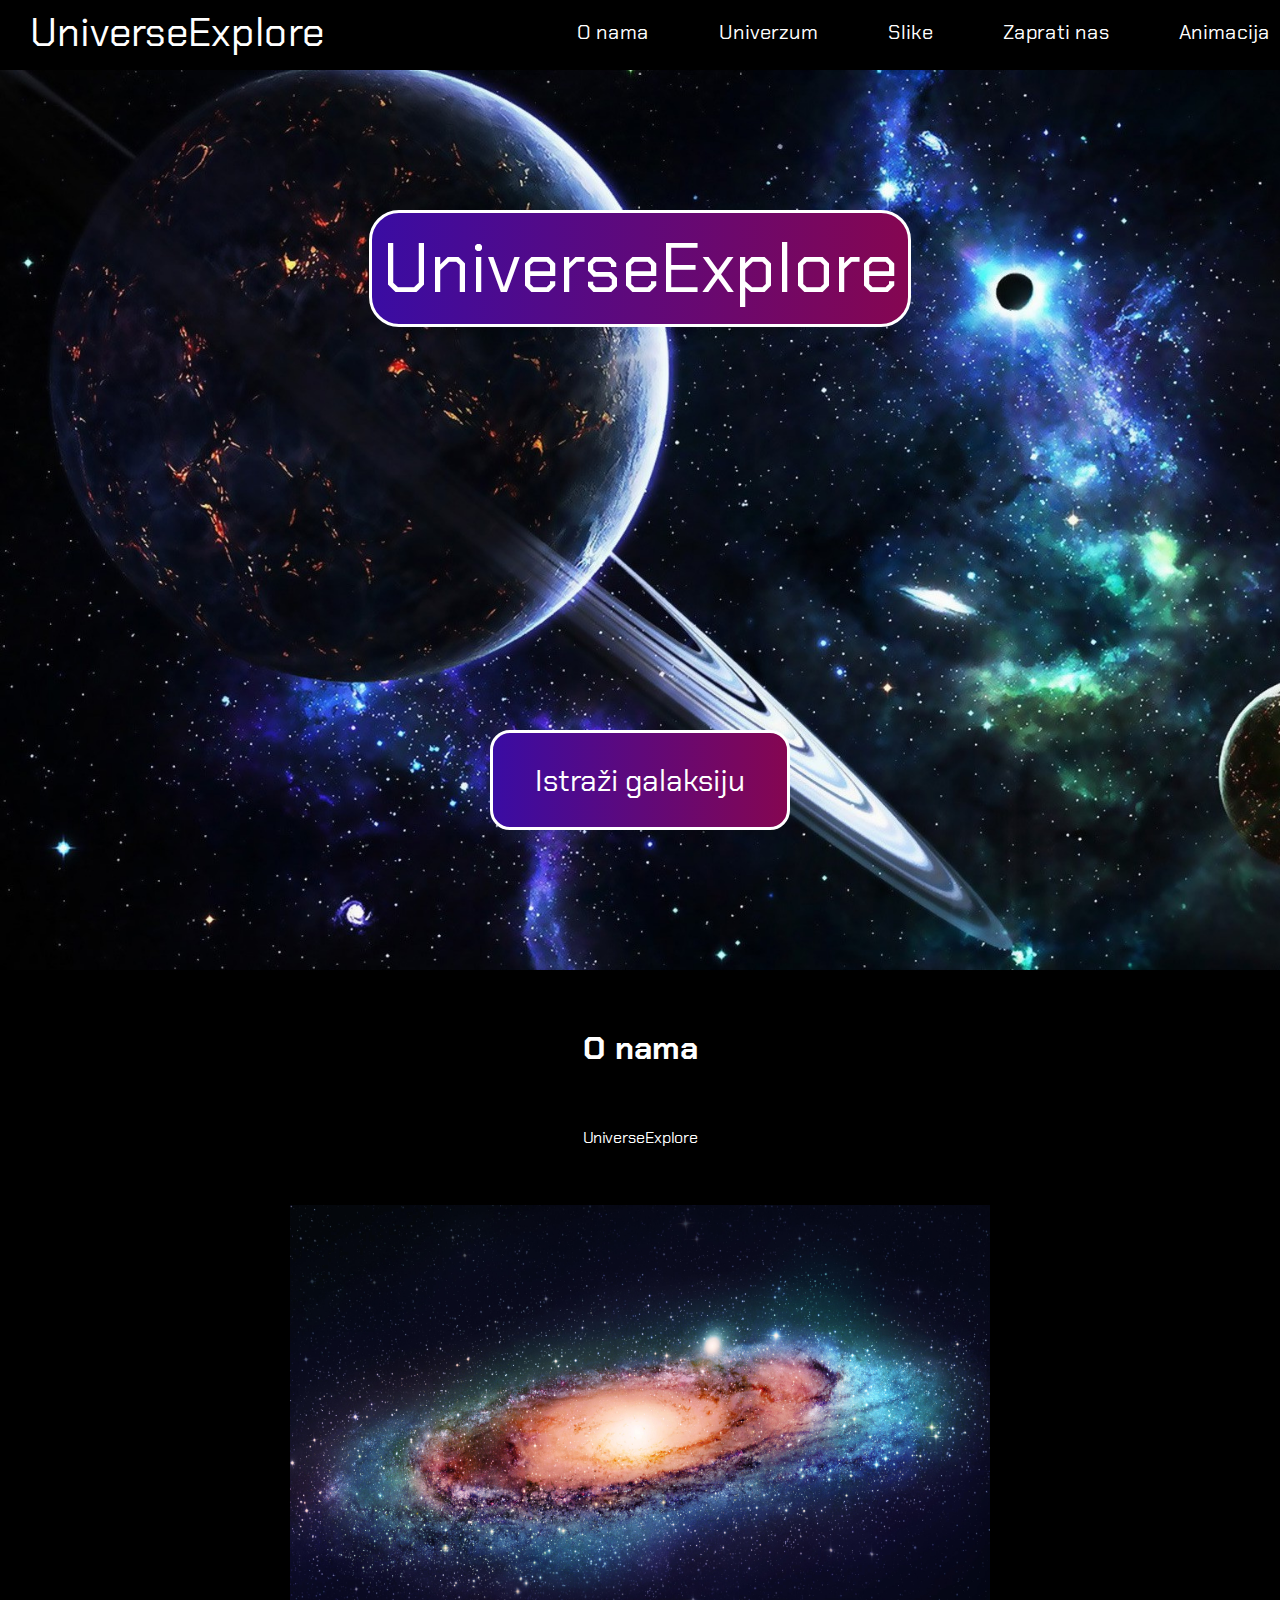
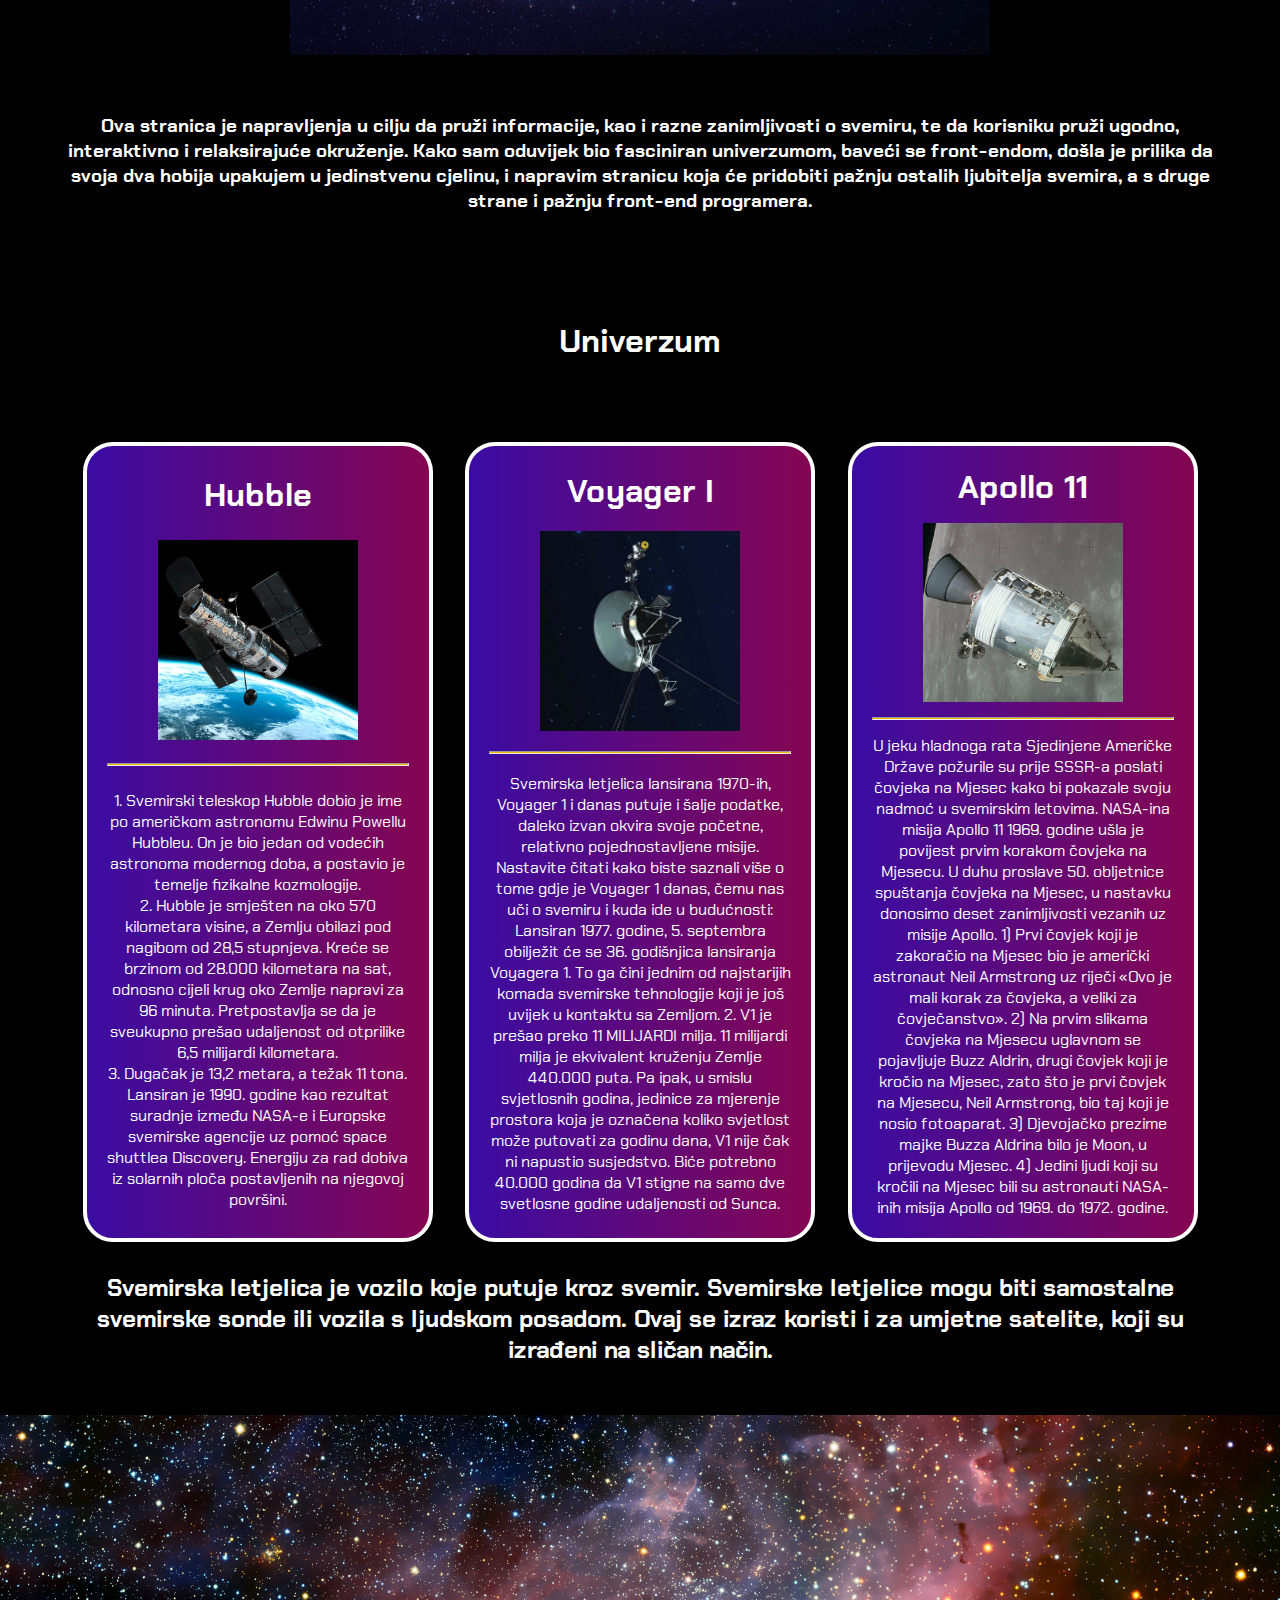
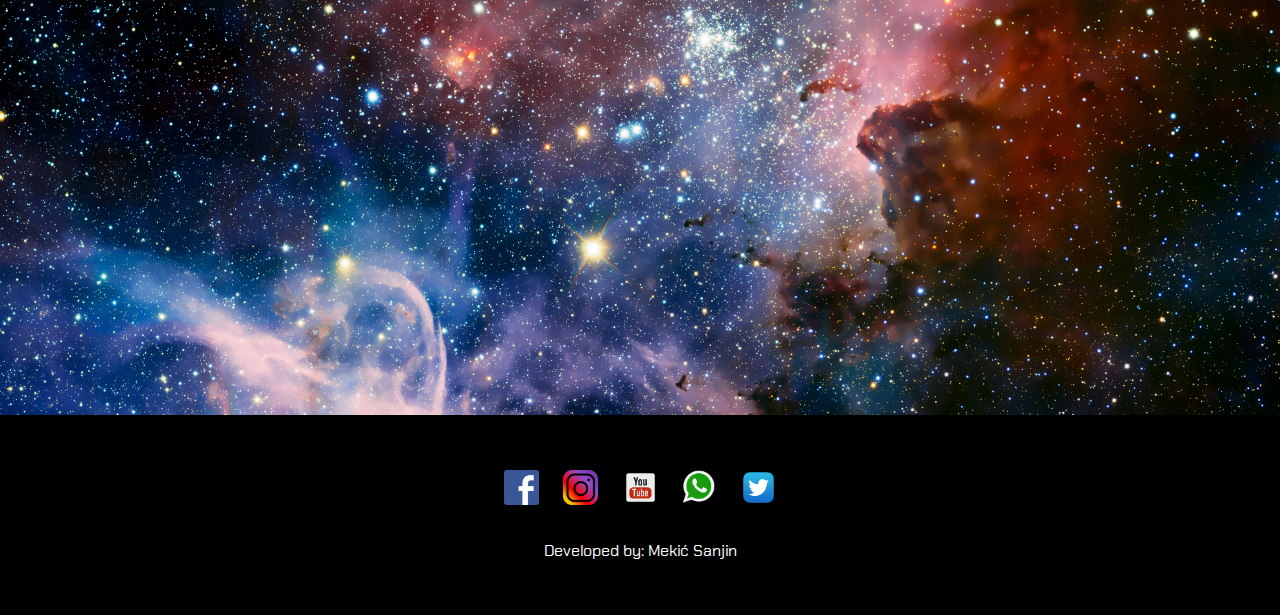
<file: index.html>
<!DOCTYPE html>
<html lang="en">
  <head>
    <meta charset="UTF-8" />
    <meta http-equiv="X-UA-Compatible" content="IE=edge" />
    <meta name="viewport" content="width=device-width, initial-scale=1.0" />
    <link rel="stylesheet" href="style.css" />
    <link rel="preconnect" href="https://fonts.googleapis.com" />
    <link rel="preconnect" href="https://fonts.gstatic.com" crossorigin />
    <link
      href="https://fonts.googleapis.com/css2?family=Chakra+Petch:wght@300&display=swap"
      rel="stylesheet"
    />
    <script src="index.js" defer></script>
    <title>Svemir</title>
  </head>

  <body>
    <div class="kontejner">
      <header id="izbornik">
        <a href="#" id="zaLogo">
          <div id="logo">UniverseExplore</div>
        </a>
        <div id="stavke">
          <a href="#oNama">O nama</a>
          <a href="#Univerzum">Univerzum</a>
          <a href="#zavrsniDio">Slike</a>
          <a href="#footer">Zaprati nas</a>
          <a href="./Projekat svemir/index.html">Animacija</a>
        </div>
      </header>
      <div id="slajder"></div>
    </div>
    <div id="pozadinskaSlika">
      <div id="kontentSlike">
        <div id="naslovNaSlici">UniverseExplore</div>
        <a href="./paralaksa/index.html">
          <div id="dugmeZaPlanete">
            <p>Istraži galaksiju</p>
          </div>
        </a>
      </div>
    </div>
    <div id="uvodniDio">
      <h1 id="oNama">O nama</h1>
      <p>UniverseExplore</p>
      <img id="uSlika" src="./s3.jpg" alt="" />
      <div id="tekstualni">
        <h3>
          Ova stranica je napravljenja u cilju da pruži informacije, kao i razne
          zanimljivosti o svemiru, te da korisniku pruži ugodno, interaktivno i
          relaksirajuće okruženje. Kako sam oduvijek bio fasciniran univerzumom,
          baveći se front-endom, došla je prilika da svoja dva hobija upakujem u
          jedinstvenu cjelinu, i napravim stranicu koja će pridobiti pažnju
          ostalih ljubitelja svemira, a s druge strane i pažnju front-end
          programera.
        </h3>
      </div>
    </div>
    <div id="glavniDio">
      <h1 id="Univerzum">Univerzum</h1>
      <div id="kontSekcija">
        <div class="section">
          <h1>Hubble</h1>
          <div class="letjelica l1"></div>
          <hr />
          <p>
            1. Svemirski teleskop Hubble dobio je ime po američkom astronomu
            Edwinu Powellu Hubbleu. On je bio jedan od vodećih astronoma
            modernog doba, a postavio je temelje fizikalne kozmologije. <br />

            2. Hubble je smješten na oko 570 kilometara visine, a Zemlju obilazi
            pod nagibom od 28,5 stupnjeva. Kreće se brzinom od 28.000 kilometara
            na sat, odnosno cijeli krug oko Zemlje napravi za 96 minuta.
            Pretpostavlja se da je sveukupno prešao udaljenost od otprilike 6,5
            milijardi kilometara.<br />

            3. Dugačak je 13,2 metara, a težak 11 tona. Lansiran je 1990. godine
            kao rezultat suradnje između NASA-e i Europske svemirske agencije uz
            pomoć space shuttlea Discovery. Energiju za rad dobiva iz solarnih
            ploča postavljenih na njegovoj površini.<br />
          </p>
        </div>
        <div class="section">
          <h1>Voyager I</h1>
          <div class="letjelica l2"></div>
          <hr />
          <p>
            Svemirska letjelica lansirana 1970-ih, Voyager 1 i danas putuje i
            šalje podatke, daleko izvan okvira svoje početne, relativno
            pojednostavljene misije. Nastavite čitati kako biste saznali više o
            tome gdje je Voyager 1 danas, čemu nas uči o svemiru i kuda ide u
            budućnosti: Lansiran 1977. godine, 5. septembra obilježit će se 36.
            godišnjica lansiranja Voyagera 1. To ga čini jednim od najstarijih
            komada svemirske tehnologije koji je još uvijek u kontaktu sa
            Zemljom. 2. V1 je prešao preko 11 MILIJARDI milja. 11 milijardi
            milja je ekvivalent kruženju Zemlje 440.000 puta. Pa ipak, u smislu
            svjetlosnih godina, jedinice za mjerenje prostora koja je označena
            koliko svjetlost može putovati za godinu dana, V1 nije čak ni
            napustio susjedstvo. Biće potrebno 40.000 godina da V1 stigne na
            samo dve svetlosne godine udaljenosti od Sunca.
          </p>
        </div>
        <div class="section">
          <h1>Apollo 11</h1>
          <div class="letjelica l3"></div>
          <hr />
          <p>
            U jeku hladnoga rata Sjedinjene Američke Države požurile su prije
            SSSR-a poslati čovjeka na Mjesec kako bi pokazale svoju nadmoć u
            svemirskim letovima. NASA-ina misija Apollo 11 1969. godine ušla je
            povijest prvim korakom čovjeka na Mjesecu. U duhu proslave 50.
            obljetnice spuštanja čovjeka na Mjesec, u nastavku donosimo deset
            zanimljivosti vezanih uz misije Apollo. 1) Prvi čovjek koji je
            zakoračio na Mjesec bio je američki astronaut Neil Armstrong uz
            riječi «Ovo je mali korak za čovjeka, a veliki za čovječanstvo». 2)
            Na prvim slikama čovjeka na Mjesecu uglavnom se pojavljuje Buzz
            Aldrin, drugi čovjek koji je kročio na Mjesec, zato što je prvi
            čovjek na Mjesecu, Neil Armstrong, bio taj koji je nosio fotoaparat.
            3) Djevojačko prezime majke Buzza Aldrina bilo je Moon, u prijevodu
            Mjesec. 4) Jedini ljudi koji su kročili na Mjesec bili su astronauti
            NASA-inih misija Apollo od 1969. do 1972. godine.
          </p>
        </div>
      </div>
      <h2 id="zakljucak">
        Svemirska letjelica je vozilo koje putuje kroz svemir. Svemirske
        letjelice mogu biti samostalne svemirske sonde ili vozila s ljudskom
        posadom. Ovaj se izraz koristi i za umjetne satelite, koji su izrađeni
        na sličan način.
      </h2>
    </div>
    <div id="zavrsniDio"></div>
    <div id="footer">
      <div id="mreze">
        <a href="https://www.facebook.com/"
          ><div class="fejsbuk ikona"></div
        ></a>
        <a href="https://www.instagram.com/"
          ><div class="instagram ikona"></div
        ></a>
        <a href="https://www.youtube.com/"><div class="jutub ikona"></div></a>
        <a href="https://www.whatsapp.com/"><div class="vacap ikona"></div></a>
        <a href="https://twitter.com/?lang=en"
          ><div class="tviter ikona"></div
        ></a>
      </div>
      <p id="kreator">Developed by: Mekić Sanjin</p>
    </div>
  </body>
</html>
</file>
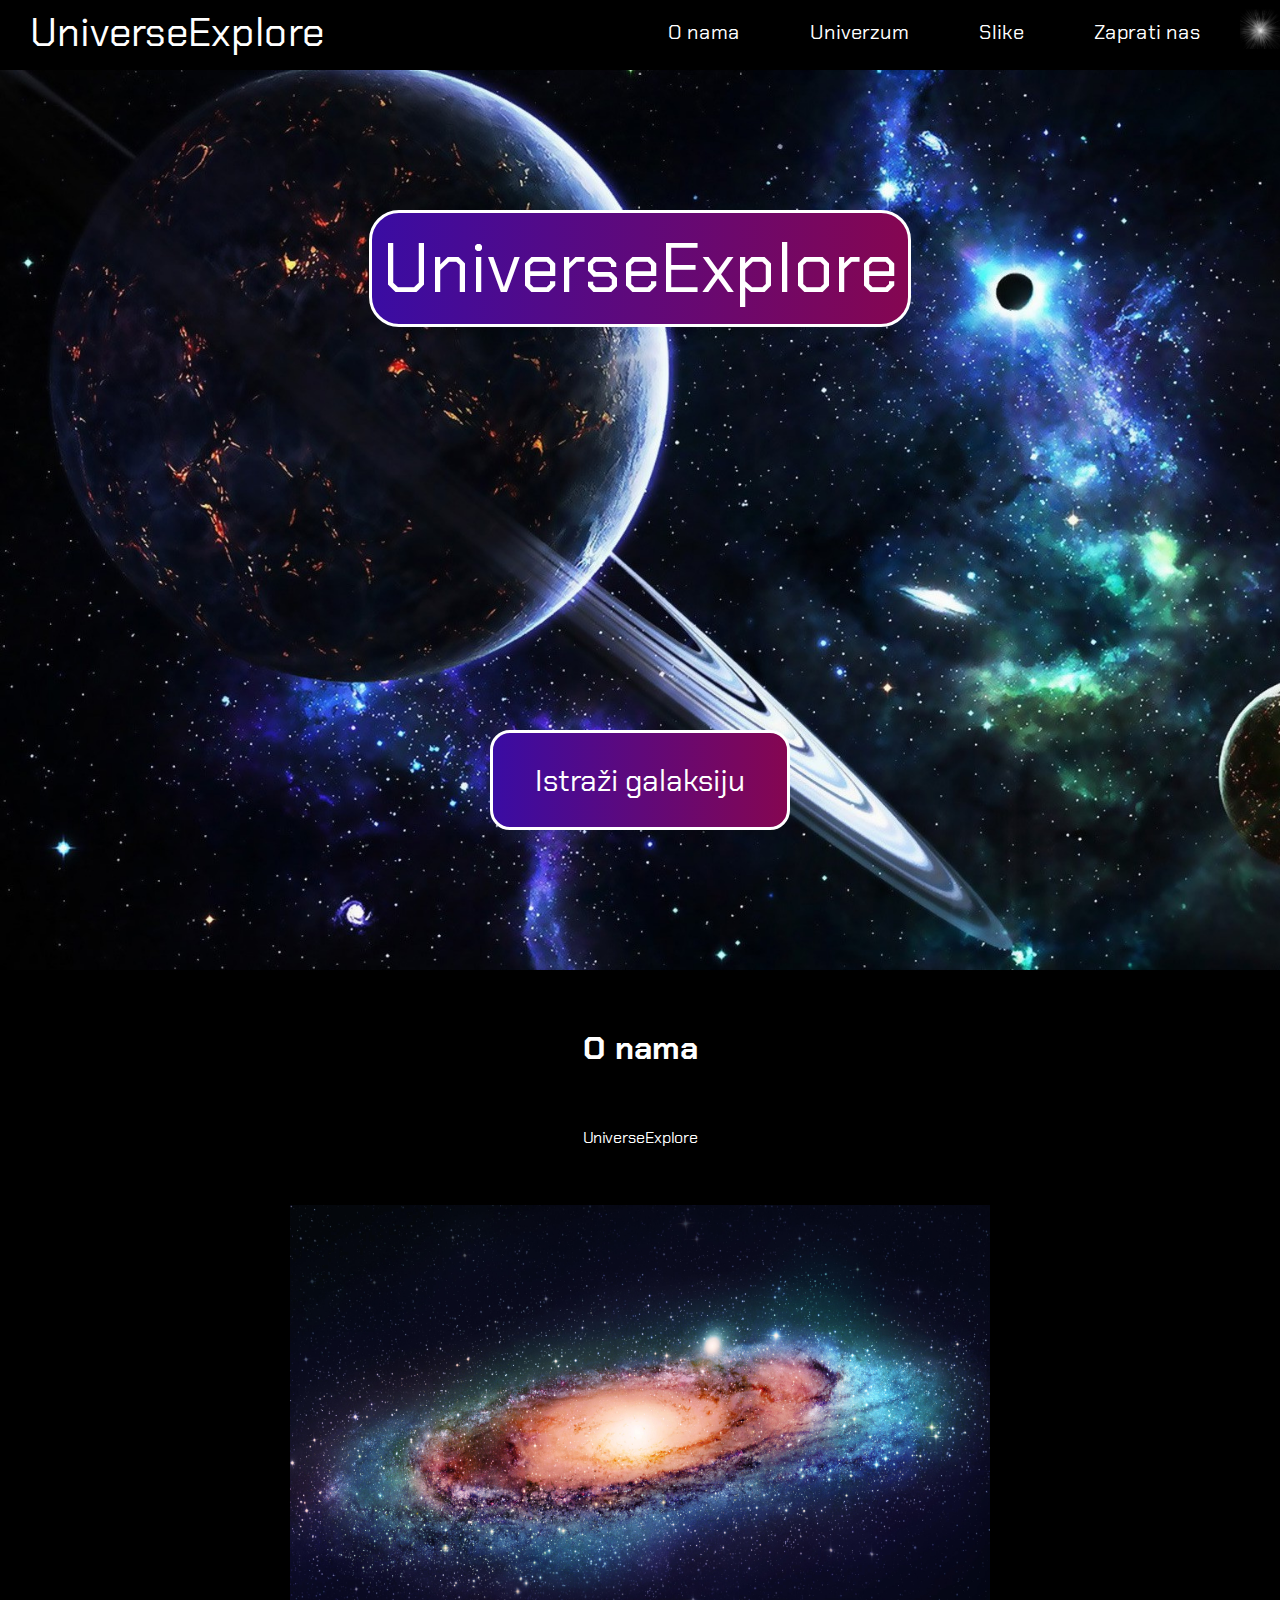
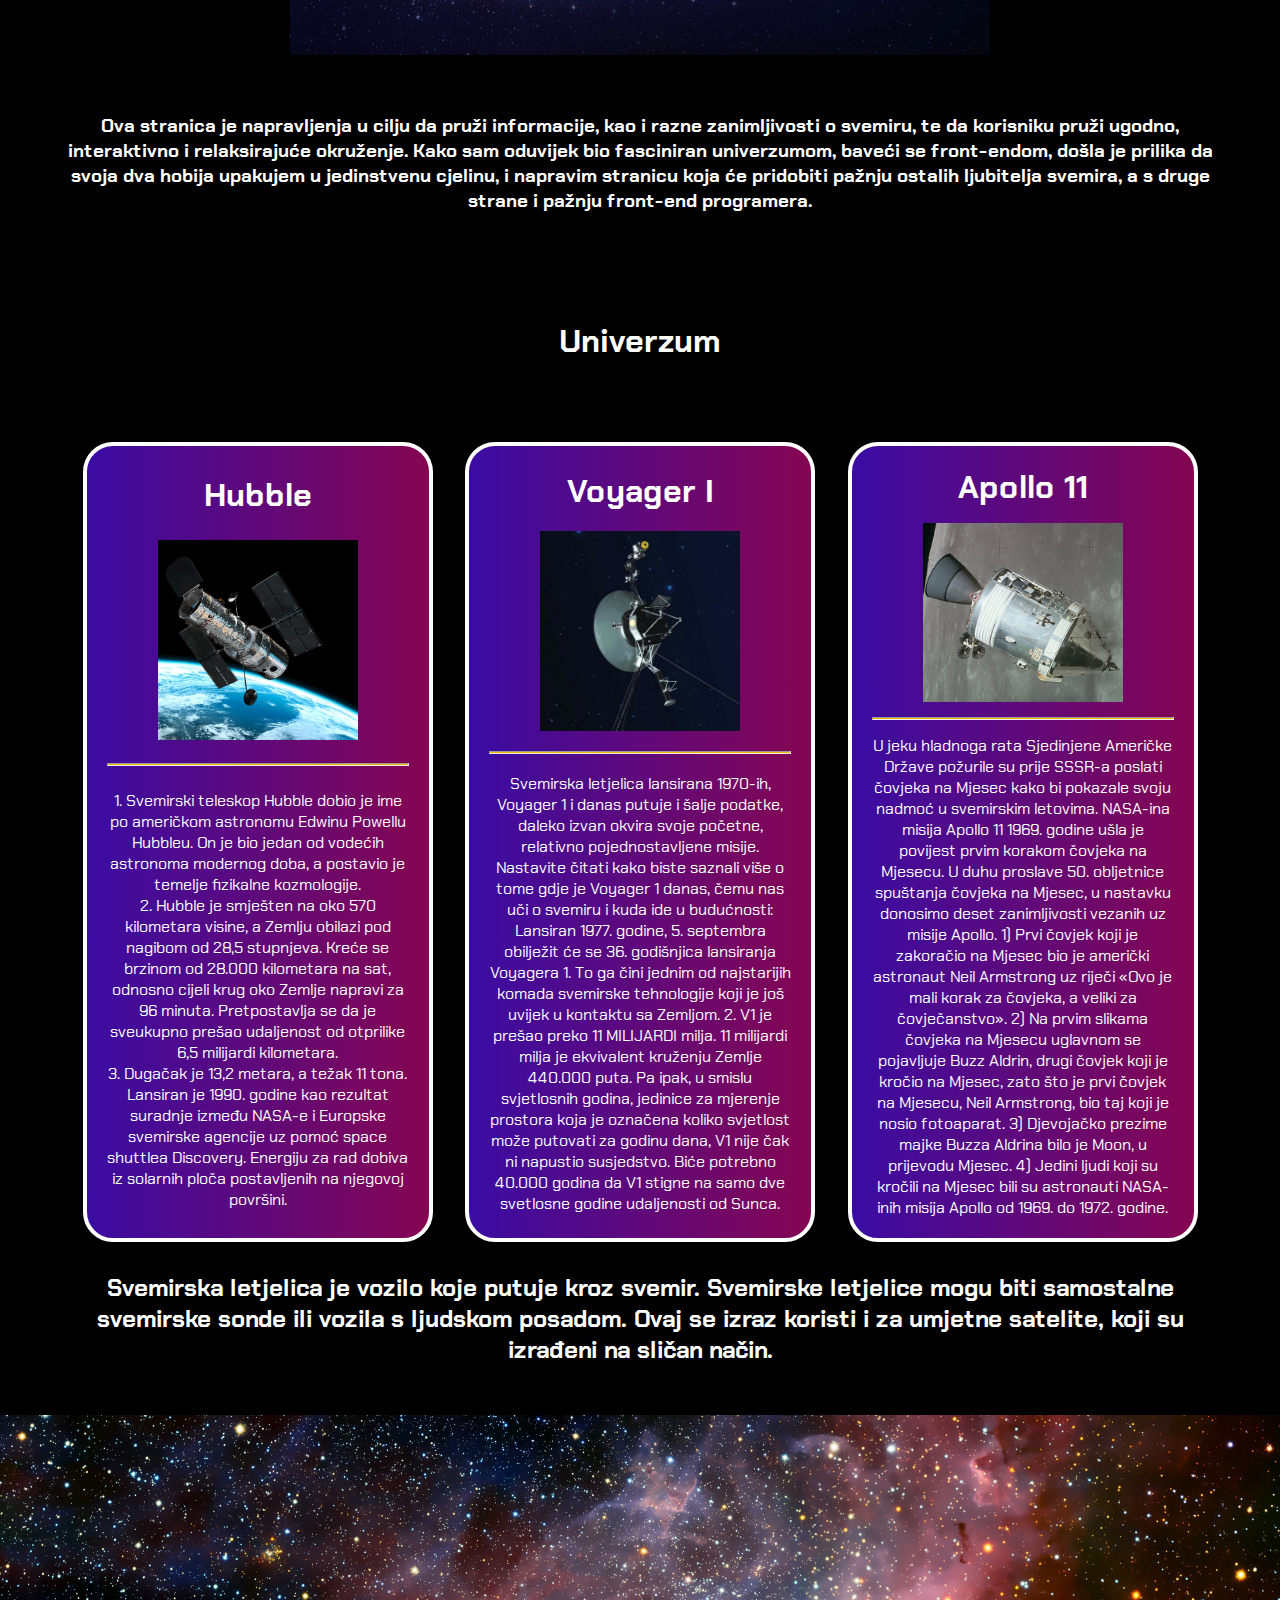
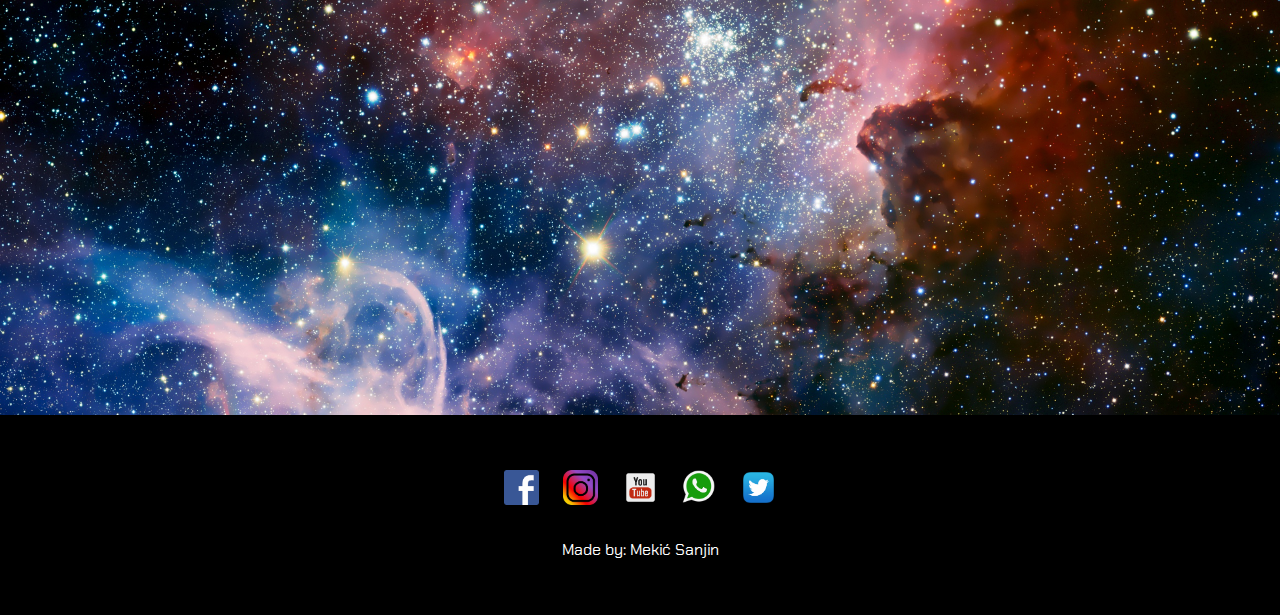
<file: main/index.html>
<!DOCTYPE html>
<html lang="en">
  <head>
    <meta charset="UTF-8" />
    <meta http-equiv="X-UA-Compatible" content="IE=edge" />
    <meta name="viewport" content="width=device-width, initial-scale=1.0" />
    <link rel="stylesheet" href="style.css" />
    <link rel="preconnect" href="https://fonts.googleapis.com" />
    <link rel="preconnect" href="https://fonts.gstatic.com" crossorigin />
    <link
      href="https://fonts.googleapis.com/css2?family=Chakra+Petch:wght@300&display=swap"
      rel="stylesheet"
    />
    <script src="index.js" defer></script>
    <title>Svemir</title>
  </head>

  <body>
    <div class="kontejner">
      <header id="izbornik">
        <a href="#" id="zaLogo">
          <div id="logo">UniverseExplore</div>
        </a>
        <div id="stavke">
          <a href="#oNama">O nama</a>
          <a href="#Univerzum">Univerzum</a>
          <a href="#zavrsniDio">Slike</a>
          <a href="#footer">Zaprati nas</a>
          <div id="darkButton">
            <div id="noc"><img id="slikica" src="./sunce.png" alt="" /></div>
            <button id="mjesec">
              <a href="../Projekat svemir/index.html">🌍</a>
            </button>
          </div>
        </div>
      </header>
      <div id="slajder"></div>
    </div>
    <div id="pozadinskaSlika">
      <div id="kontentSlike">
        <div id="naslovNaSlici">UniverseExplore</div>
        <a href="./paralaksa/index.html">
          <div id="dugmeZaPlanete">
            <p>Istraži galaksiju</p>
          </div>
        </a>
      </div>
    </div>
    <div id="uvodniDio">
      <h1 id="oNama">O nama</h1>
      <p>UniverseExplore</p>
      <img id="uSlika" src="../main/s3.jpg" alt="" />
      <div id="tekstualni">
        <h3>
          Ova stranica je napravljenja u cilju da pruži informacije, kao i razne
          zanimljivosti o svemiru, te da korisniku pruži ugodno, interaktivno i
          relaksirajuće okruženje. Kako sam oduvijek bio fasciniran univerzumom,
          baveći se front-endom, došla je prilika da svoja dva hobija upakujem u
          jedinstvenu cjelinu, i napravim stranicu koja će pridobiti pažnju
          ostalih ljubitelja svemira, a s druge strane i pažnju front-end
          programera.
        </h3>
      </div>
    </div>
    <div id="glavniDio">
      <h1 id="Univerzum">Univerzum</h1>
      <div id="kontSekcija">
        <div class="section">
          <h1>Hubble</h1>
          <div class="letjelica l1"></div>
          <hr />
          <p>
            1. Svemirski teleskop Hubble dobio je ime po američkom astronomu
            Edwinu Powellu Hubbleu. On je bio jedan od vodećih astronoma
            modernog doba, a postavio je temelje fizikalne kozmologije. <br />

            2. Hubble je smješten na oko 570 kilometara visine, a Zemlju obilazi
            pod nagibom od 28,5 stupnjeva. Kreće se brzinom od 28.000 kilometara
            na sat, odnosno cijeli krug oko Zemlje napravi za 96 minuta.
            Pretpostavlja se da je sveukupno prešao udaljenost od otprilike 6,5
            milijardi kilometara.<br />

            3. Dugačak je 13,2 metara, a težak 11 tona. Lansiran je 1990. godine
            kao rezultat suradnje između NASA-e i Europske svemirske agencije uz
            pomoć space shuttlea Discovery. Energiju za rad dobiva iz solarnih
            ploča postavljenih na njegovoj površini.<br />
          </p>
        </div>
        <div class="section">
          <h1>Voyager I</h1>
          <div class="letjelica l2"></div>
          <hr />
          <p>
            Svemirska letjelica lansirana 1970-ih, Voyager 1 i danas putuje i
            šalje podatke, daleko izvan okvira svoje početne, relativno
            pojednostavljene misije. Nastavite čitati kako biste saznali više o
            tome gdje je Voyager 1 danas, čemu nas uči o svemiru i kuda ide u
            budućnosti: Lansiran 1977. godine, 5. septembra obilježit će se 36.
            godišnjica lansiranja Voyagera 1. To ga čini jednim od najstarijih
            komada svemirske tehnologije koji je još uvijek u kontaktu sa
            Zemljom. 2. V1 je prešao preko 11 MILIJARDI milja. 11 milijardi
            milja je ekvivalent kruženju Zemlje 440.000 puta. Pa ipak, u smislu
            svjetlosnih godina, jedinice za mjerenje prostora koja je označena
            koliko svjetlost može putovati za godinu dana, V1 nije čak ni
            napustio susjedstvo. Biće potrebno 40.000 godina da V1 stigne na
            samo dve svetlosne godine udaljenosti od Sunca.
          </p>
        </div>
        <div class="section">
          <h1>Apollo 11</h1>
          <div class="letjelica l3"></div>
          <hr />
          <p>
            U jeku hladnoga rata Sjedinjene Američke Države požurile su prije
            SSSR-a poslati čovjeka na Mjesec kako bi pokazale svoju nadmoć u
            svemirskim letovima. NASA-ina misija Apollo 11 1969. godine ušla je
            povijest prvim korakom čovjeka na Mjesecu. U duhu proslave 50.
            obljetnice spuštanja čovjeka na Mjesec, u nastavku donosimo deset
            zanimljivosti vezanih uz misije Apollo. 1) Prvi čovjek koji je
            zakoračio na Mjesec bio je američki astronaut Neil Armstrong uz
            riječi «Ovo je mali korak za čovjeka, a veliki za čovječanstvo». 2)
            Na prvim slikama čovjeka na Mjesecu uglavnom se pojavljuje Buzz
            Aldrin, drugi čovjek koji je kročio na Mjesec, zato što je prvi
            čovjek na Mjesecu, Neil Armstrong, bio taj koji je nosio fotoaparat.
            3) Djevojačko prezime majke Buzza Aldrina bilo je Moon, u prijevodu
            Mjesec. 4) Jedini ljudi koji su kročili na Mjesec bili su astronauti
            NASA-inih misija Apollo od 1969. do 1972. godine.
          </p>
        </div>
      </div>
      <h2 id="zakljucak">
        Svemirska letjelica je vozilo koje putuje kroz svemir. Svemirske
        letjelice mogu biti samostalne svemirske sonde ili vozila s ljudskom
        posadom. Ovaj se izraz koristi i za umjetne satelite, koji su izrađeni
        na sličan način.
      </h2>
    </div>
    <div id="zavrsniDio"></div>
    <div id="footer">
      <div id="mreze">
        <div class="fejsbuk ikona"></div>
        <div class="instagram ikona"></div>
        <div class="jutub ikona"></div>
        <div class="vacap ikona"></div>
        <div class="tviter ikona"></div>
      </div>
      <p id="kreator">Made by: Mekić Sanjin</p>
    </div>
  </body>
</html>
</file>
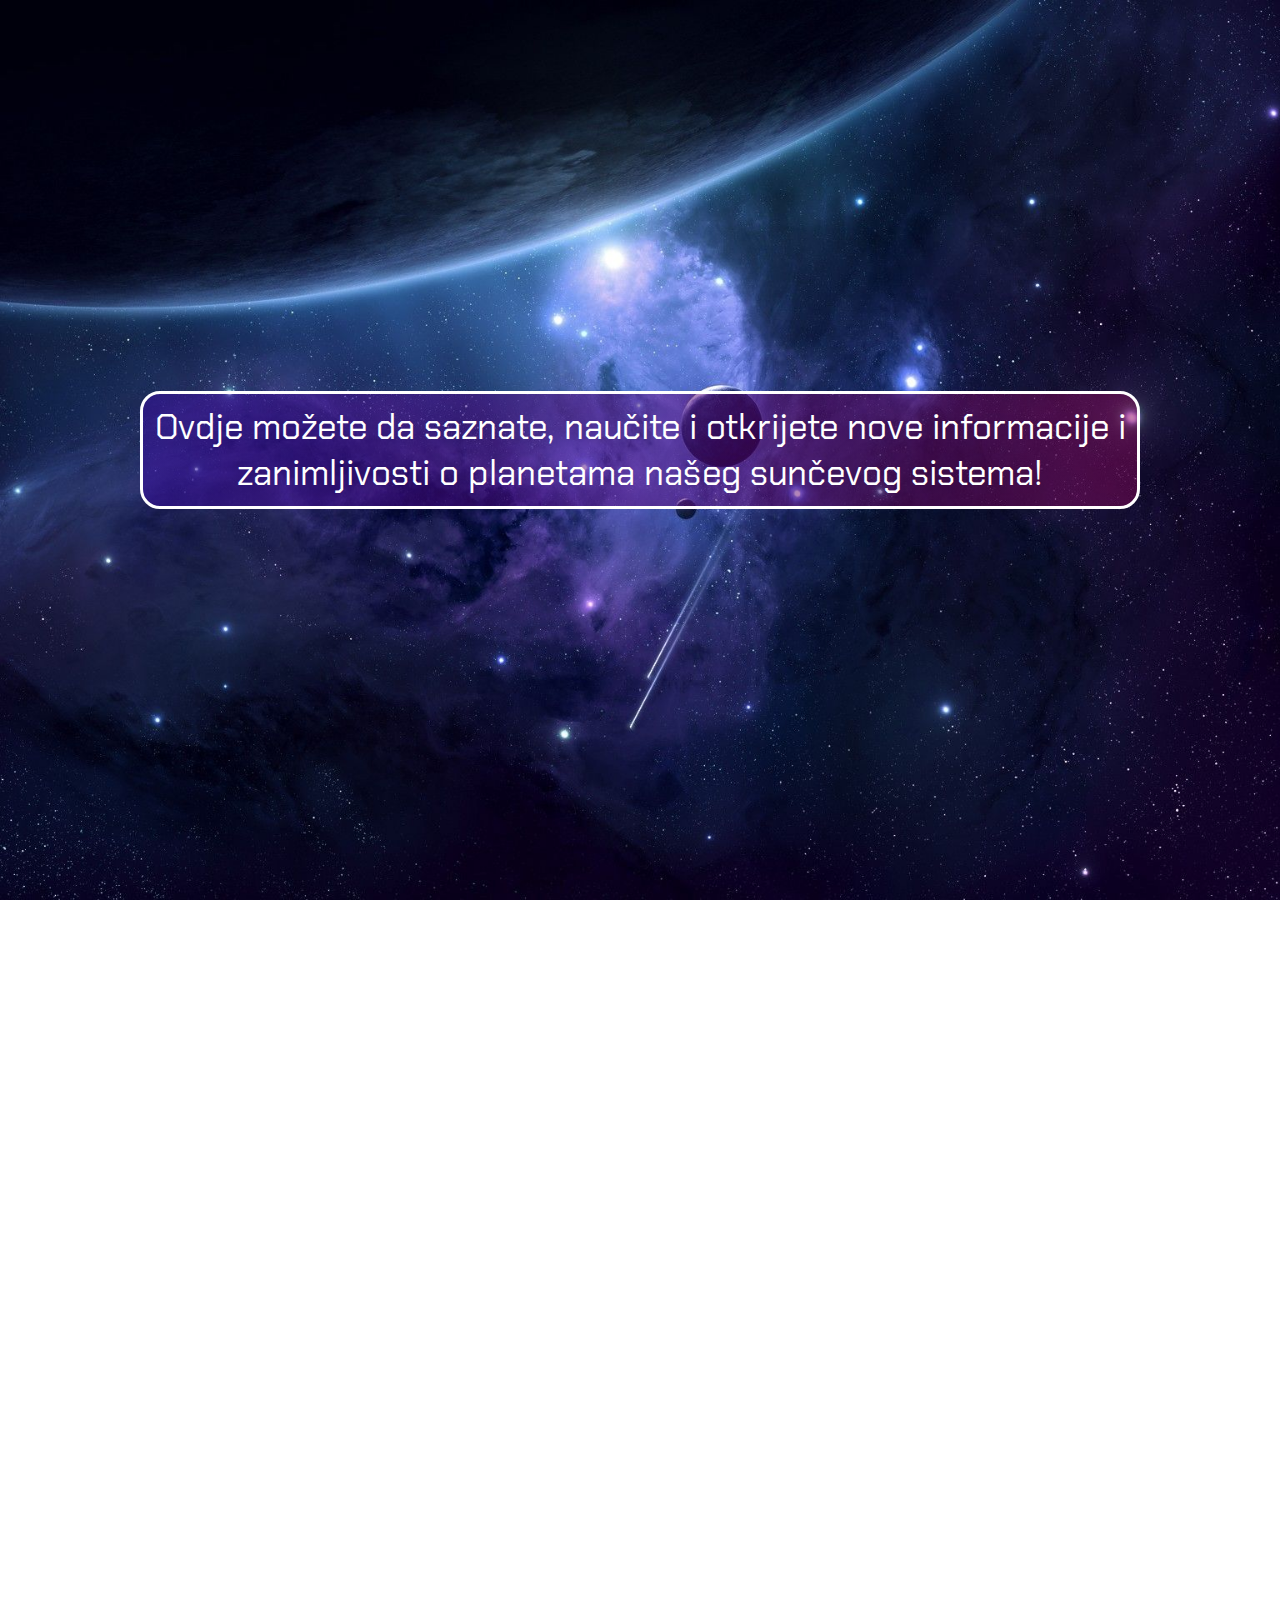
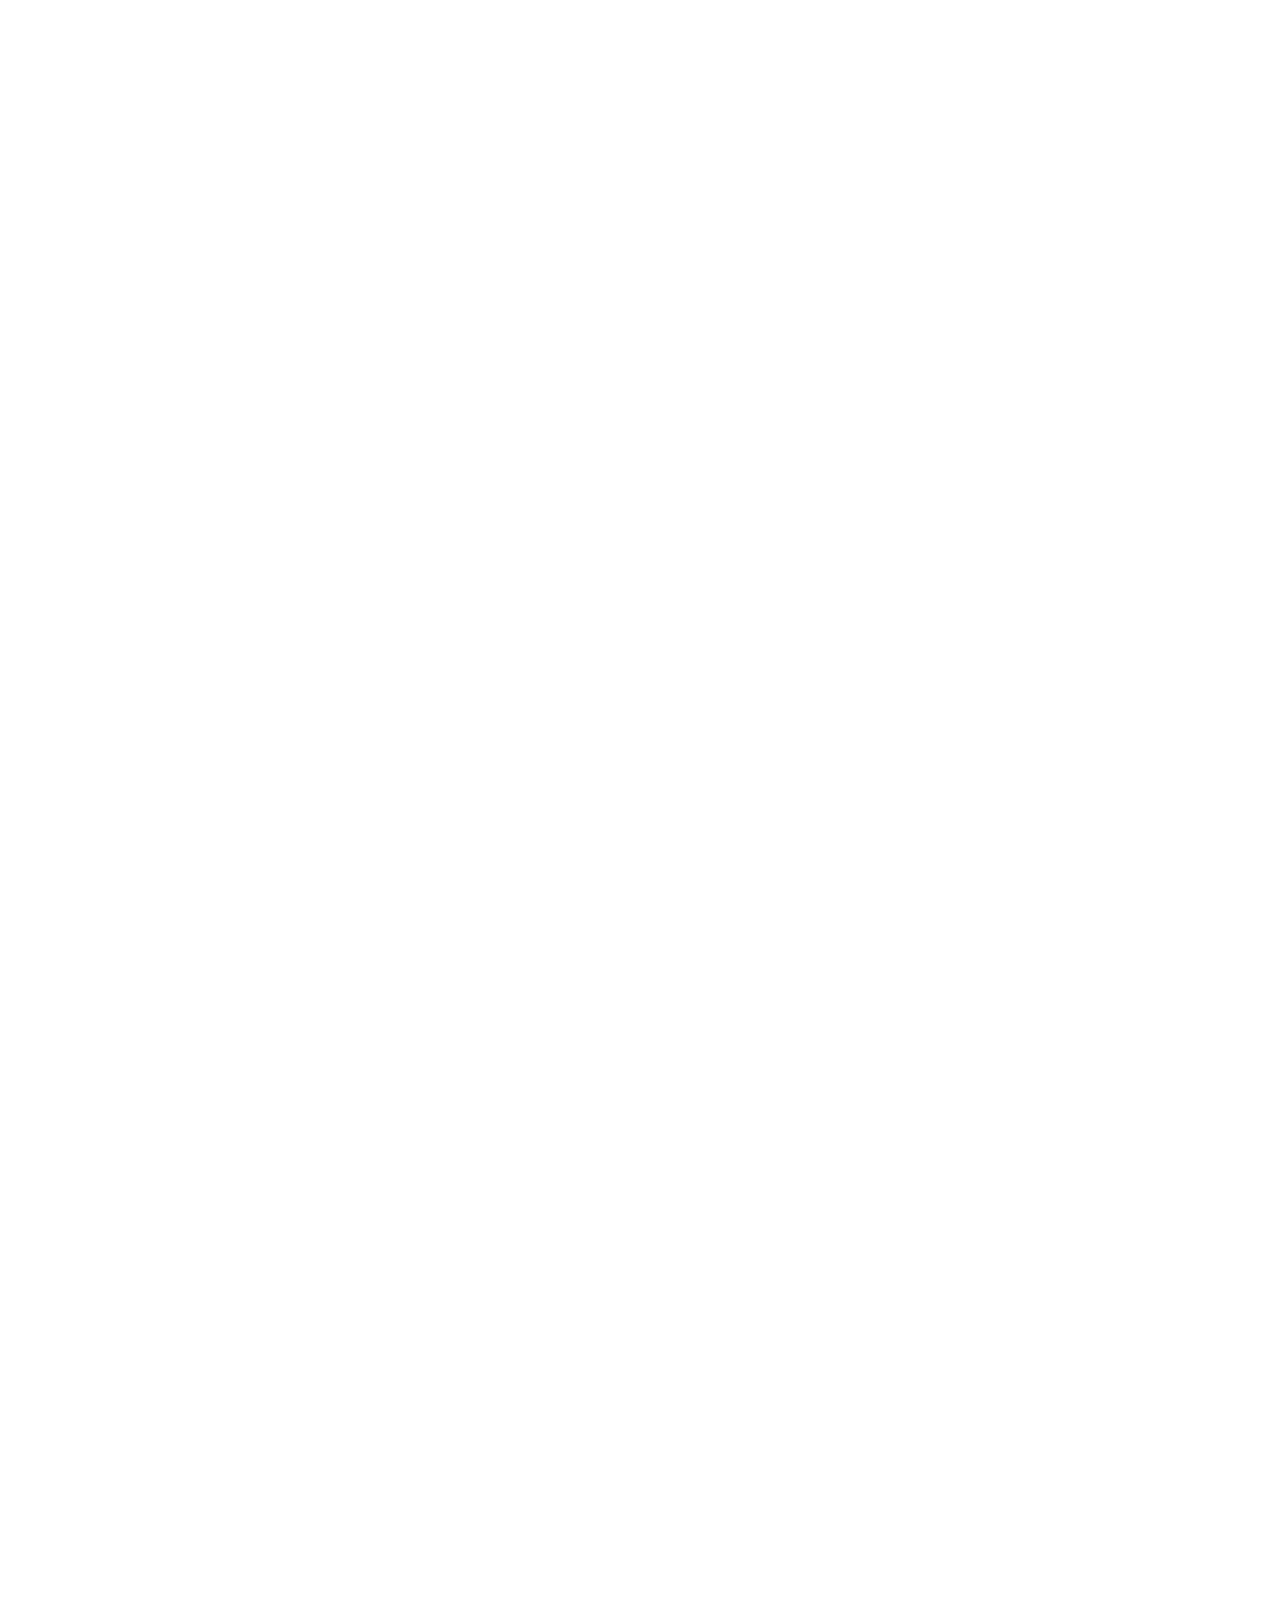
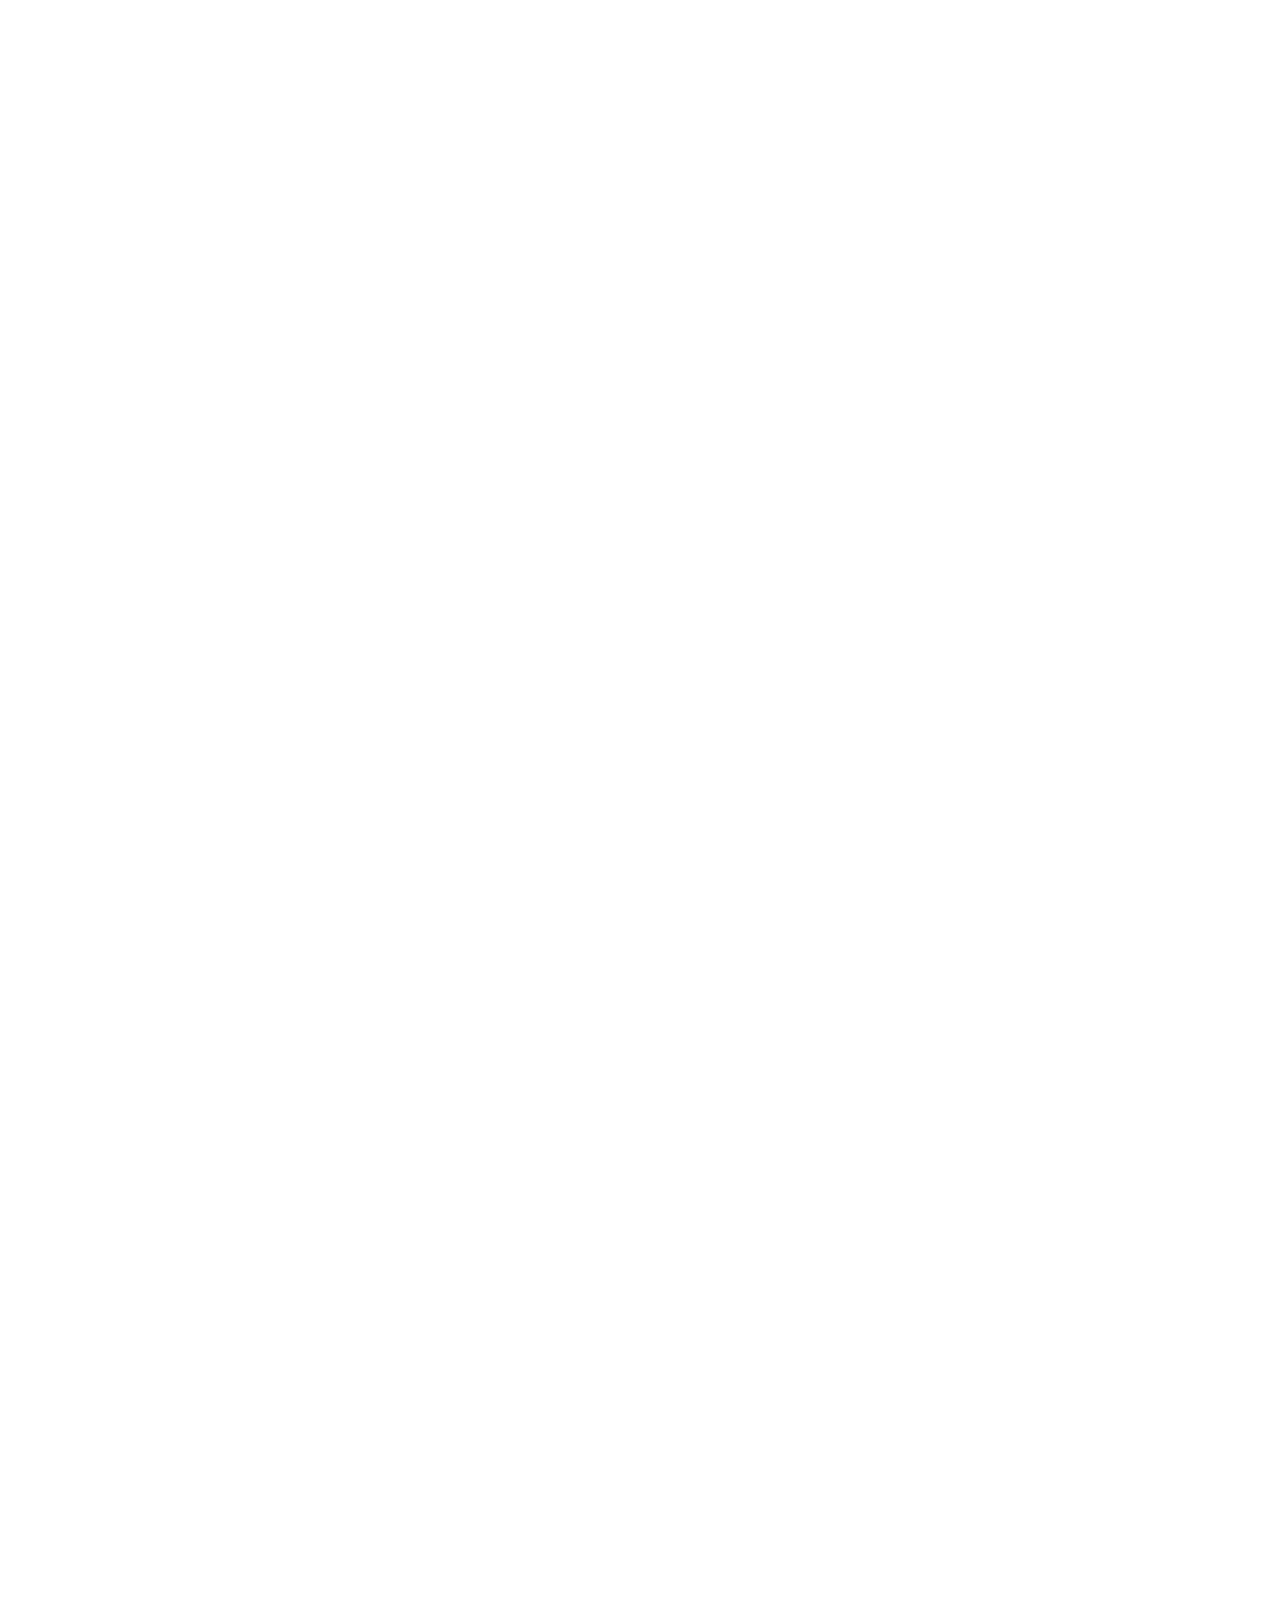
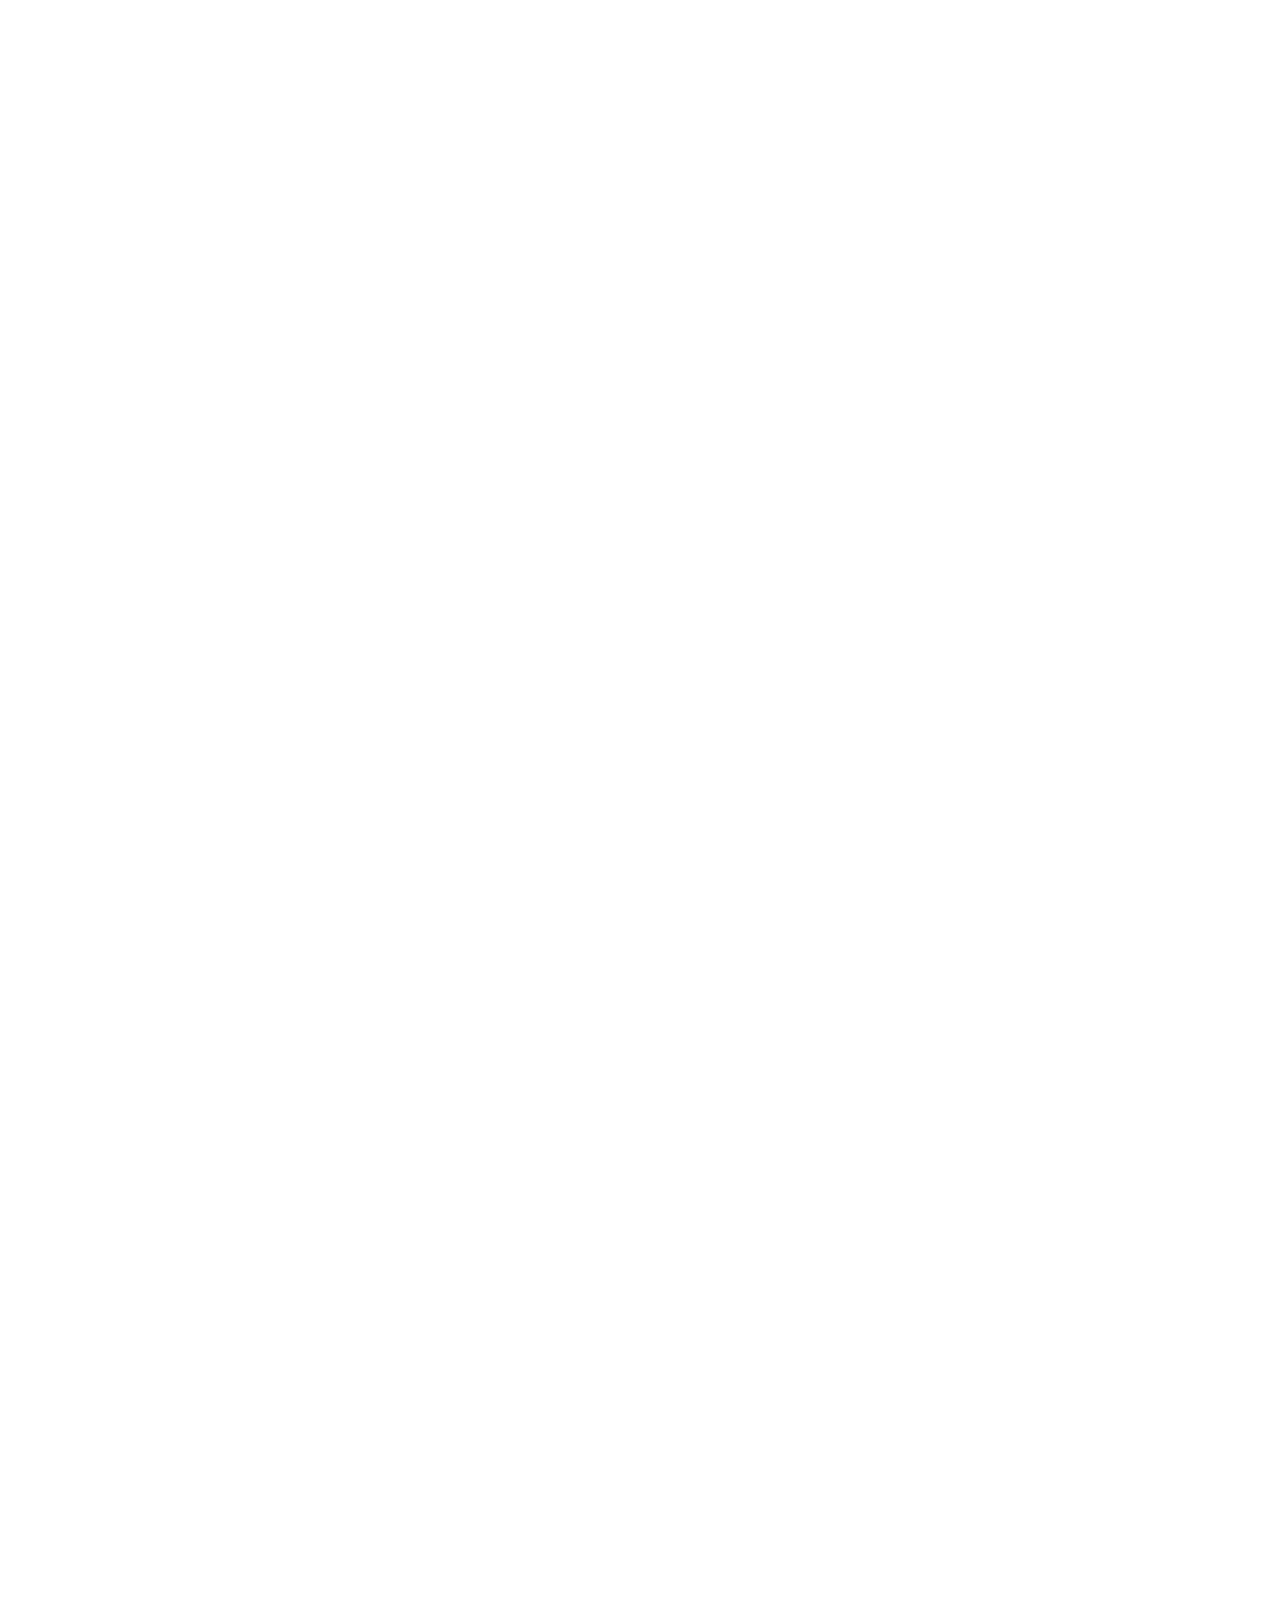
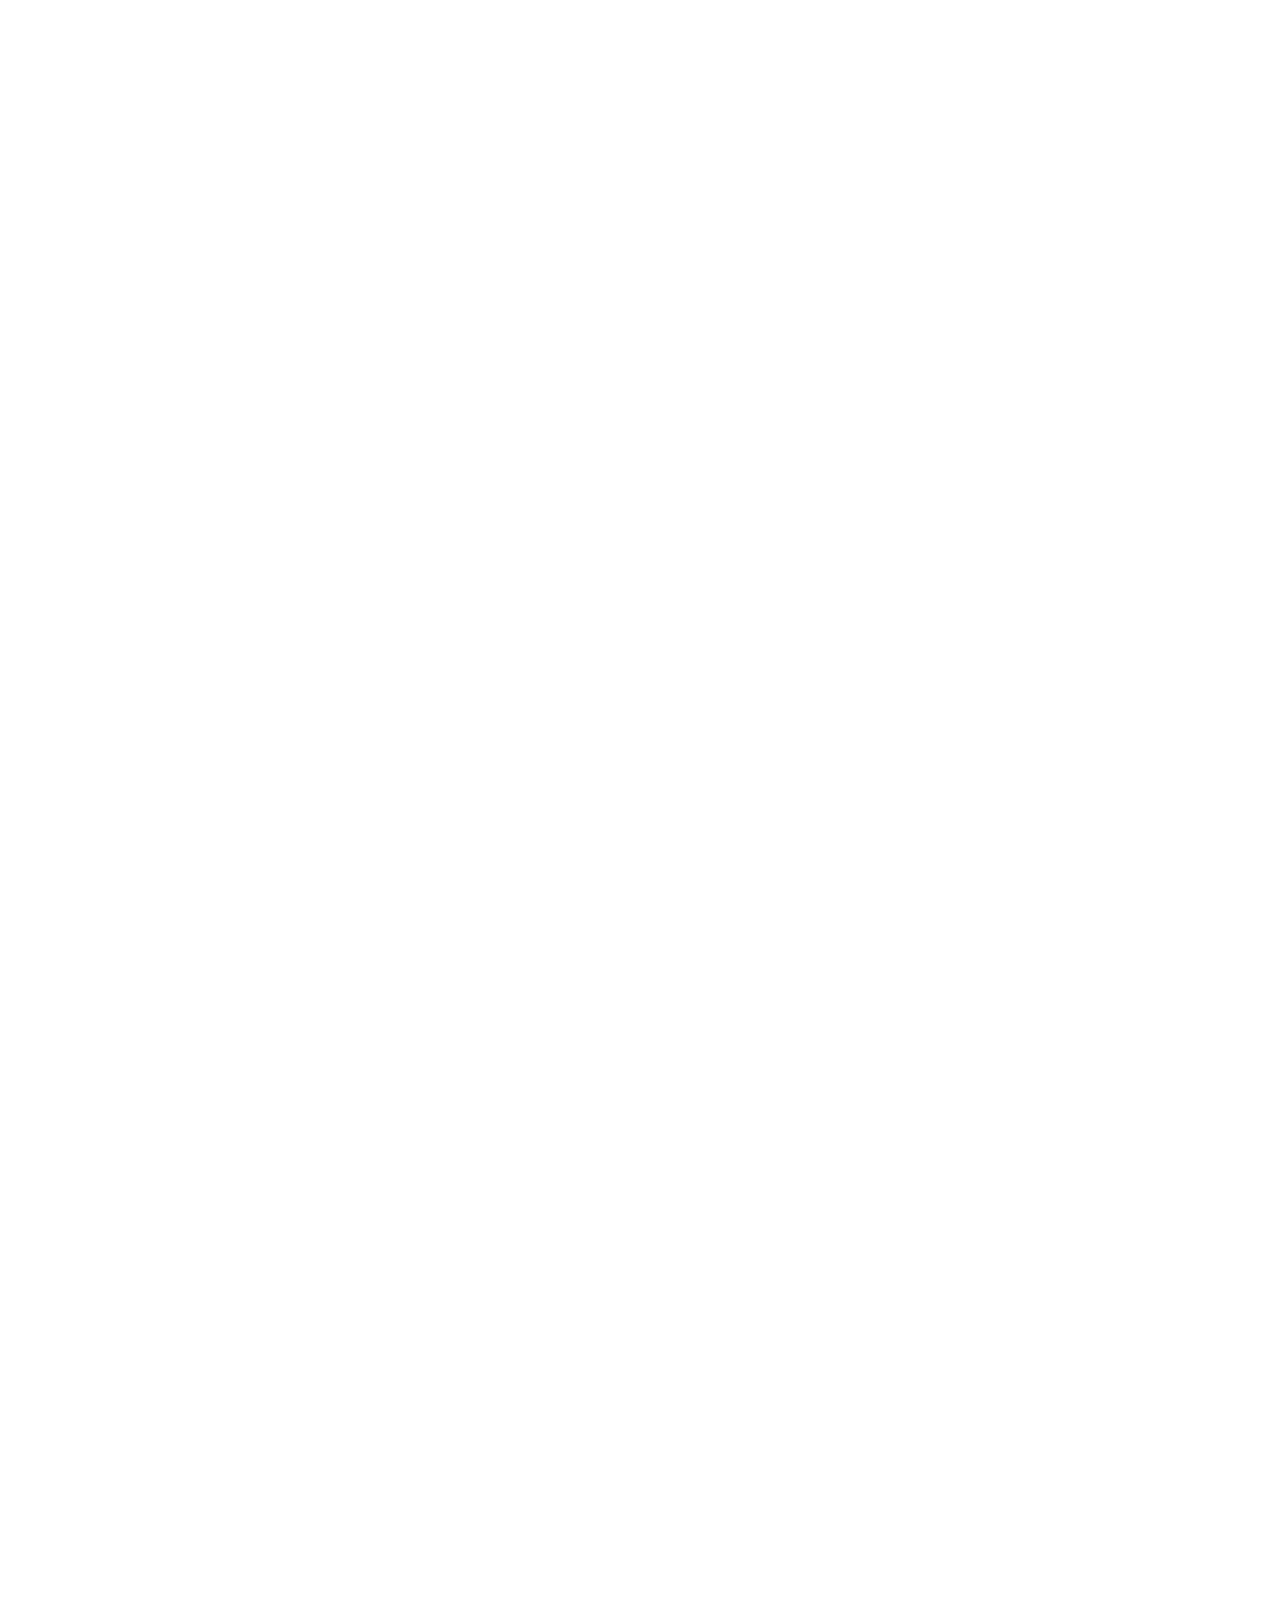
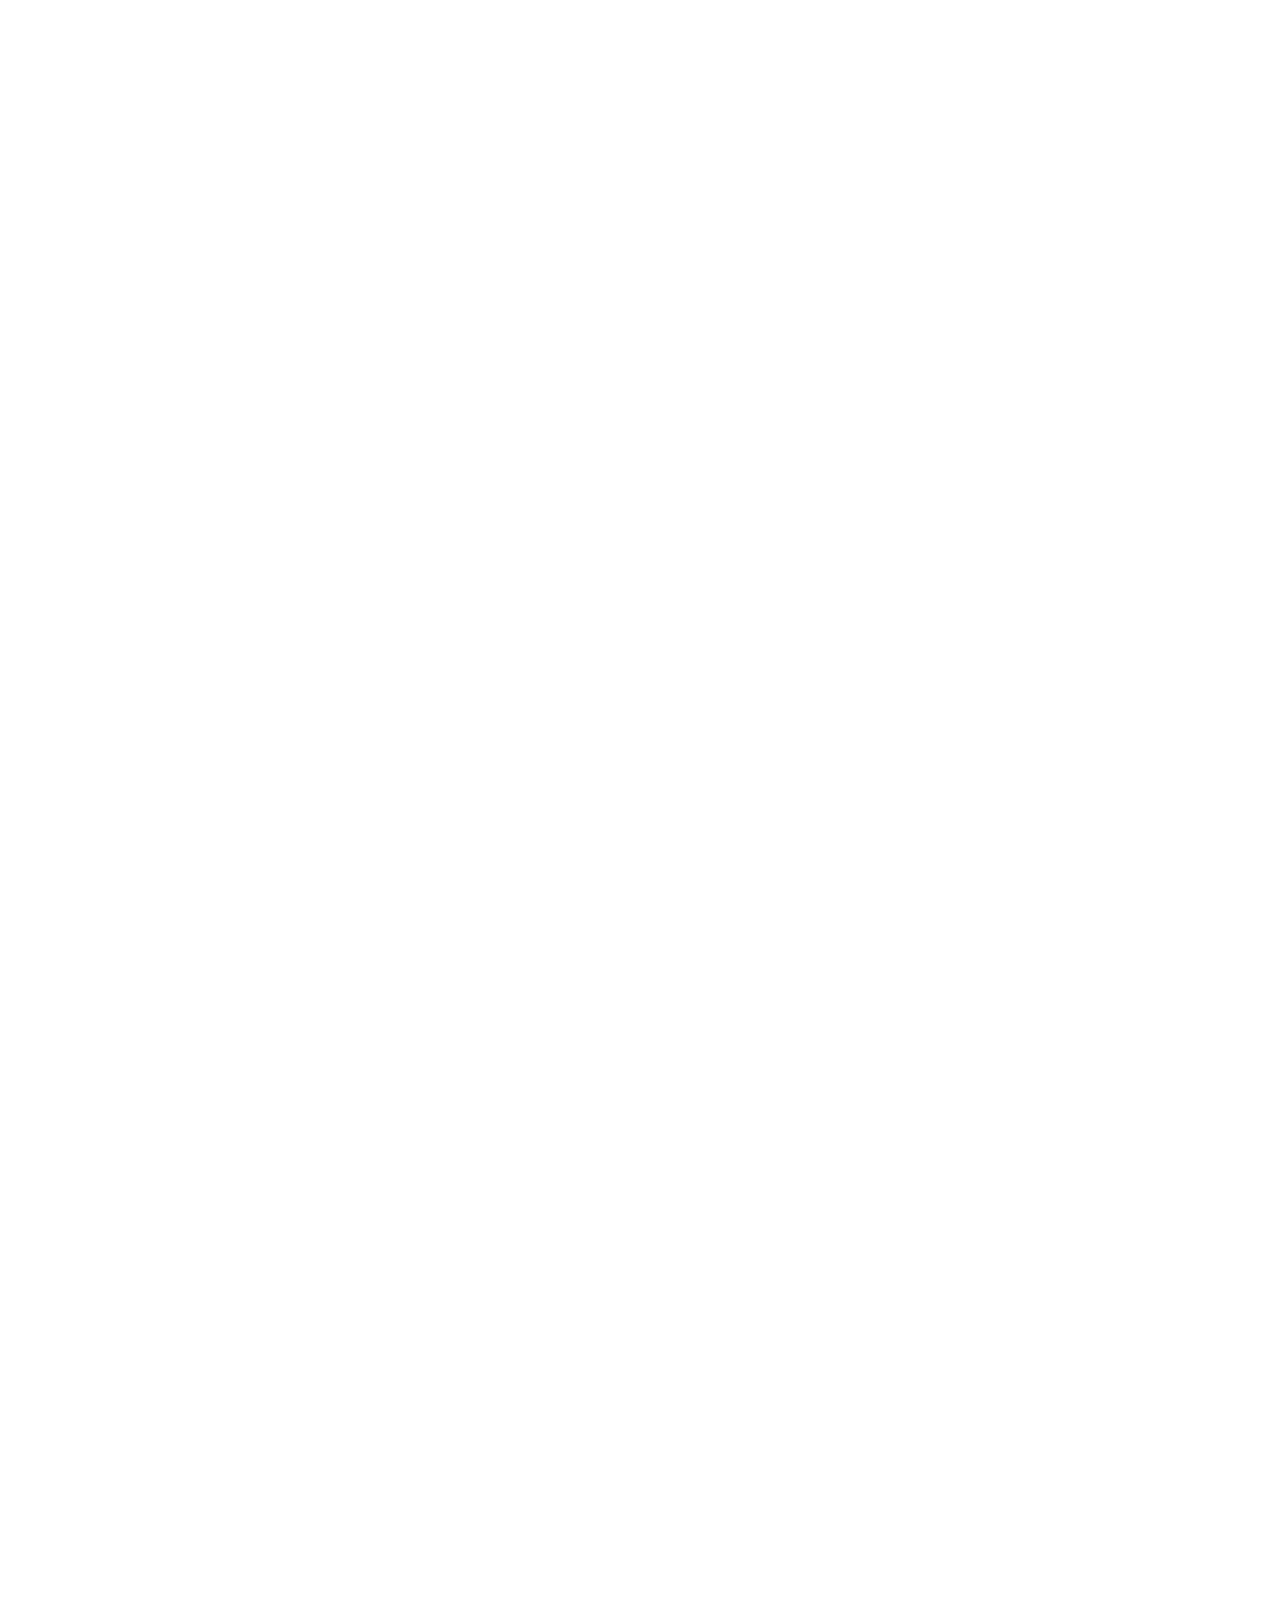
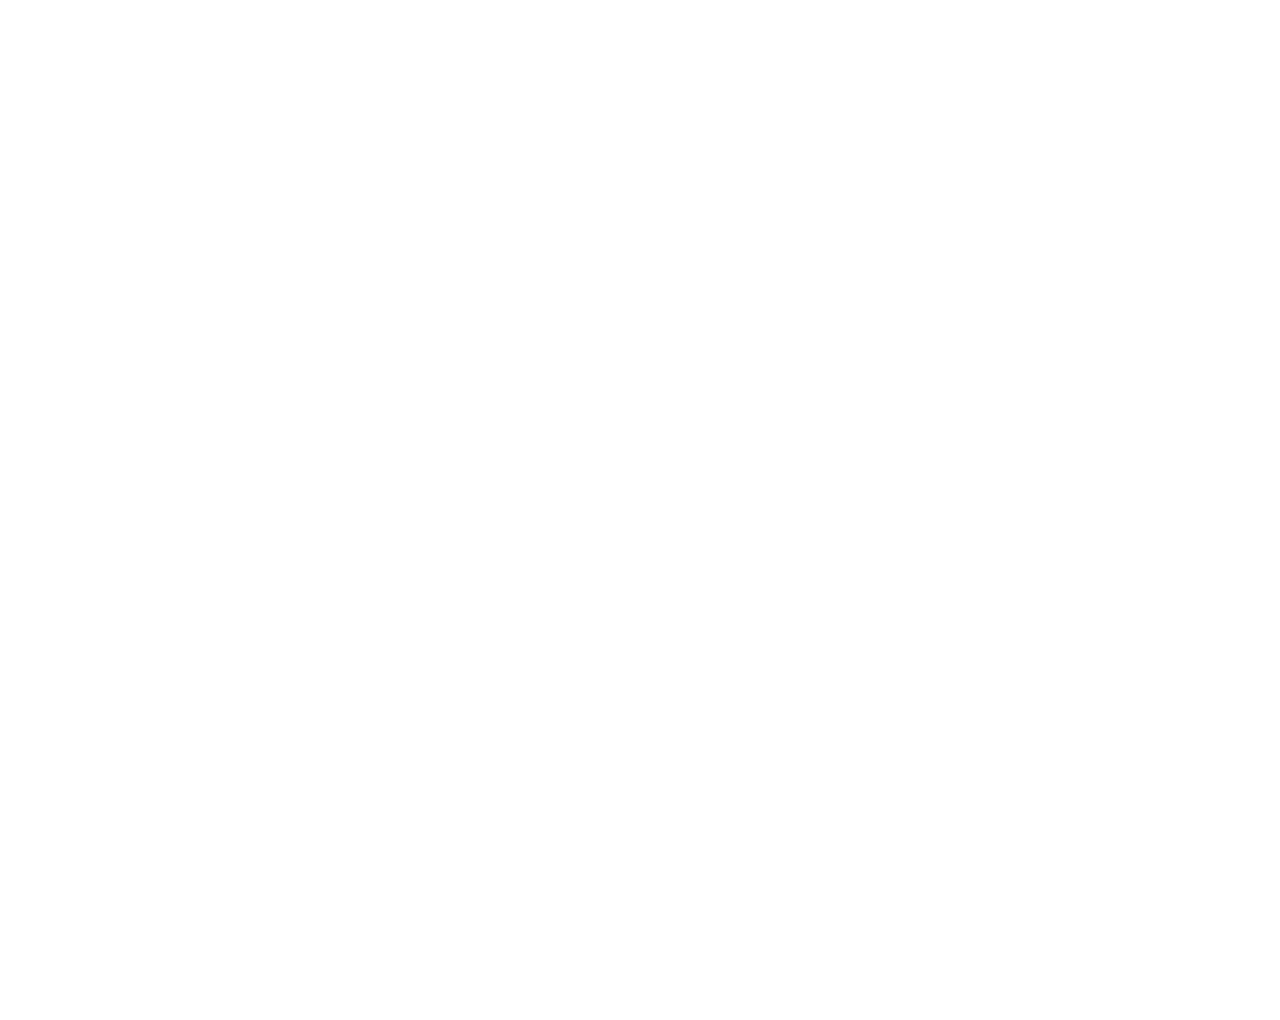
<file: paralaksa/index.html>
<!DOCTYPE html>
<html lang="en">

<head>
    <meta charset="UTF-8">
    <meta http-equiv="X-UA-Compatible" content="IE=edge">
    <meta name="viewport" content="width=device-width, initial-scale=1.0">
    <link rel="stylesheet" href="style.css">
    <link rel="preconnect" href="https://fonts.googleapis.com">
    <link rel="preconnect" href="https://fonts.gstatic.com" crossorigin>
    <link href="https://fonts.googleapis.com/css2?family=Chakra+Petch:wght@300&display=swap" rel="stylesheet">
    <script src="index.js" defer></script>
    <title>Document</title>
</head>

<body>
    <div id="poz1">
        <div class="naslovna">
            <p id="naslovniTekst">Ovdje možete da saznate, naučite i otkrijete nove informacije i zanimljivosti o
                planetama
                našeg sunčevog sistema!</p>
        </div>
    </div>
    <div id="poz2">
        <div class="box reveal">
            <h1>MERKUR</h1>
            <hr>
            <div id="slikicaDiv"></div>
            <hr>
            <p>Merkur je nešto veći od Zemljinog mjeseca. Nema atmosferu koja bi zaustavila utjecaje. Stoga je čitav
                planet
                označen kraterima. Masivni asteroid pogodio je Merkur prije otprilike 4 milijarde godina. Njegov je udar
                bio
                jednak 1 bilijun 1-megatonskih bombi. U sudaru je ostao udarni krater širok oko 960 milja, koji je danas
                poznat kao Caloris.Prema NASA-i, Merkur ima 42% kisika, 29% natrija, 22% vodika, 6% helija, 0,5% kalija,
                s
                tragovima argona, ugljičnog dioksida, vode, dušika, ksenona, kriptona i neona. Nadalje, njegovo
                magnetsko
                polje je oko 1% snage Zemljinog.</p>
        </div>
        <div class="box reveal">
            <p>
                U najstarija vremena pretpostavljalo se da je planet Merkur uvijek bio okrenut prema Suncu. Na sličan
                način kao Mjesec sa Zemljom, njegovo je okretanje bilo slično vremenu prijevođenja. Potrebno je samo 88
                dana da obiđete sunce. Međutim, 1965. godine impulsi su poslani na radar pomoću kojeg je bilo moguće
                utvrditi da je njegovo vrijeme rotacije 58 dana. To čini dvije trećine njegovog vremena prijevodnim. Ta
                se situacija naziva orbitalna rezonancija.

                Unatoč svojoj maloj veličini, Može se vidjeti bez teleskopa sa Zemlje zahvaljujući blizini Sunca. Teško
                ga je prepoznati zbog njegove svjetline, ali može se vrlo dobro vidjeti u sumrak sa zalaskom sunca na
                zapadu i lako se vidi na horizontu.
                Što se tiče temperature, smatra se da je približavanje Suncu najtoplije od svih. Međutim, to nije tako.
                Njegova temperatura može doseći 400 stupnjeva u najtoplijim područjima. Imajući vrlo sporo okretanje na
                sebi, čini da mnoga područja planeta budu zasjenjena od sunčevih zraka.U tim hladnim područjima
                temperature su ispod -100 stupnjeva.

                Temperature su im vrlo raznolike, mogu ići između -183 Celzijevih stupnjeva noću i 467 Celzijevih
                stupnjeva danju, ovo čini Merkur jednim od najvrućih planeta u Sunčevom sustavu.
            </p>
        </div>
    </div>
    <div id="poz3">
        <div class="box reveal">
            <h1>VENERA</h1>
            <hr>
            <div id="slikicaDiv2"></div>
            <hr>
            <p>Venera je vrela. Njena površinska temperatura diže se do preko 460 stepeni i zapravo je vrelija i od
                Merkura iako je ovaj mnogo bliži Suncu.

                Venerina atmosfera je sačinjena od uglejn dioksida (96,5%) a to je elemenat staklene bašte (otuda je
                toliko toplo na Veneri). Sem toga ta atmosfera je toliko gusta i debela da stvara nepodnošljiv pritisak
                na tlu. A i otrovna je. Ako biste se najednom našli na površini Venere bili biste otrovani, spljeskani i
                sprženi. Tim ili nekim drugim redom.
            </p>
        </div>
        <div class="box reveal">
            <p>
                Venera prolazi kroz faze. One se jako teško mogu videti golim okom, ali ako Veneru posmatrate kroz
                teleskop opazićete da prolazi kroz faze kao i naš Mesec. Faze je prvi ugledao Galijej teleskopom 1610. i
                to je bio važan događaj u istoriji nauke jer je predstavljao još jedan u nizu dokaza u prilog
                heliocentrizma.

                Interesatno je da je Venera najsjajnija kada je nam je okrenuta njena noćna strana. To je zato što nam
                je ona tada i najbliža, tj. ima najveći ugaoni prečnik.
            </p>
            <hr>
            <div id="slikicaDiv3"></div>
            <hr>
            <p>
                E ovo je interesantno. Venera rotira suprotno od svih ostalih planeta. I to radi vlo sporo. Dok se
                Venera jednom okrene oko svoje ose Zemlja to načini 243 puta. Venerin dan traje osam naših meseci. Na
                površini Venere ima vrlo malo kratera jer njeni moćni vulkani stalno iznova oblikuju reljef i prekrivaju
                stare ožiljke.
            </p>
        </div>
    </div>
    <div id="poz4">
        <div class="box reveal" id="zaZemlju">
            <div id="zemlja1">
                <h1>ZEMLJA</h1>
                <p>Zemlja je treći po redu planet u Sunčevom sustavu, iza Merkura i Venere, a prije Marsa, Jupitera,
                    Saturna, Urana i Neptuna. Udaljena je od Sunca nešto više od 147 milijuna kilometera (odnosno 8
                    svjetlosnih minuta), te je jedan od četiriju unutarnjih, ‘terestričkih’ planeta, odnosno planeta
                    koji imaju čvrstu površinu a nisu samo nakupina plinova poput Jupitera ili Neptuna. Iako se tako
                    čini na svim fotografijama Zemlje iz svemira koje postoje, Zemlja nije pravilna sfera, već je
                    ‘spljoštena’ na polovima i ima blago jajasti oblik. Zbog rotacije oko svoje osi, promjer Zemlje po
                    ekvatoru veći je od promjera mjerenog po pravcu sjever-jug za skoro 43 kilometra, tj. 0,03%.
                </p>
            </div>
            <div id="zemlja2">
                <hr>
                <div id="slikicaDiv4"></div>
                <hr>
                <p>
                    U svjetskim oceanima živi do 1 milion različitih vrsta organizama. Od toga, dvije trećine još nisu
                    klasificirane.
                </p>
                <p>99% zlata leži u Zemljinoj jezgri. Kada bi mogli izvaditi ovo zlato i obložiti njime planetu, dobili
                    bi sloj zlata visok 1.5 metar.</p>
            </div>
        </div>
    </div>
    <div id="poz5">
        <div class="box reveal">
            <h1>MARS</h1>
            <p>Mars je odavna bio vrlo često spominjan objekt. Njegova karakteristična crvena boja (koja potječe od
                željeznog oksida) donijela mu je ime rimskoga boga rata, te je često bio znakom nesreća i ratova. Tu su
                naravno i neizostavni Marsovci / Marsijanci, koji su se uglavnom pojavljivali u nešto manje znanstvenim
                kontekstima, često u obličju zelene i pomalo deformirane čovječje figure, a ponekad i sa iznimno
                naprednom flotom svemirskih brodova koji bez milosti uništava Bijelu kuću u Washingtonu ili općenito
                ljudsku civilizaciju. Čak su se vidjeli i kanali koje su izgradili na Marsu, no samo u očima talijanskog
                astronoma Giovannija Schiaparellija prilikom promatranja kroz teleskop milanske zvjezdarnice Brera 1877.
                godine. Iste godine, Asaph Hall je pomoću refraktora promjera 66 cm otkrio dva Marsova prirodna
                satelita, Fobos i Deimos.
            </p>
        </div>
        <div class="box reveal">
            <p>
                Voda danas na Marsu postoji samo u zaleđenom obliku, poglavito na polovima. Kada je na polu ‘zima’,
                odnosno kada se on nalazi u tami, na njemu se taloži ugljikov dioksid iz atmosfere u zaleđenom obliku, a
                kada ga obasja sunce, dolazi do isparavanja. Te izmjene uzrokuju velika kretanja vodene pare i prašine
                kroz atmosferu, zbog čega se na Marsu formiraju i oblaci.
            </p>
            <hr>
            <div id="slikicaDiv5"></div>
            <hr>
            <p>
                Iako je Mars puno manji od Zemlje, njegova kopnena površina skoro je pa jednaka Zemljinoj. Zemljina
                ukupna površina iznosi 510 milijuna km2, od čega na kopno otpada samo 149 milijuna km2. S druge strane,
                na Marsu nema vode i njegove cijela površina je kopno: radi se o 145 milijuna km2.
            </p>
        </div>
    </div>
    <div id="poz6">
        <div class="box reveal">
            <h1>JUPITER</h1>
            <hr>
            <div id="slikicaDiv6"></div>
            <hr>
            <p>Kada kažemo da je Jupiter ‘najveći’ planet Sunčevog sustava, to zapravo nije adekvatna izjava—on nije
                samo velik, on je masivan. Prosječan promjer mu je oko 139 000 kilometara (za razliku od promjera Zemlje
                koji iznosi samo 12 742 km), i približne je mase 1,9 x 1027 kilograma (znači, iza decimalne točke ide 27
                nula). Drugim riječima, masa mu je 318 puta veća od Zemljine, i 2,5 puta veća od zbrojene mase svih
                drugih planeta u sustavu.
            </p>
        </div>
        <div class="box reveal">
            <p>
                Bez obzira na njegovu veličinu i masu, niti jedan planet u sustavu ne okreće se oko vlastite osi toliko
                brzo koliko Jupiter. Za jedan puni krug oko svoje osi potrebno mu je samo 10 sati, a to je moguće jer mu
                rotacijska brzina iznosi 12,6 km/s, tj. 45 300 km/h.
            </p>
            <hr>
            <div id="slikicaDiv61"></div>
            <hr>
            <p>
                Planeta Jupiter ima više od 60 mjeseci, što znači da broj nije poznat tačno, jer su se pojavljivali
                tokom vremena. Nemaju sva ova tela istog porekla, neka su asteroidi očarani gravitacijom; drugi su
                nastali u poreklu Solarni sistem.
                Razlog zašto obično vidimo ostale planete Sunčevog sistema je taj što Sunce izražava velike količine
                zračenja i to uzrokuje da sva tijela u ovom prostoru svijetle. Međutim, Jupiter takođe formuliše svoje
                zračenje. U stvari, naučnici misle da se planeta sužava, pa širi mnogo energije gravitaciono.
            </p>
        </div>
    </div>
    <div id="poz7">
        <div class="box reveal">
            <h1>URAN</h1>
            <hr>
            <div id="slikicaDiv7"></div>
            <hr>
            <p>
                Dan na Uranu traje oko 17 sati, ali nagib Urana je takav da je jedan pol usmeren ka Suncu. To znači da
                jedan dan, na recimo severnom polu, Urana traje pola Uranove godine koja je 84 zemaljskih godina. Znači,
                ako na severnom polu Urana vidite izlazak Sunca, do njegovog zalaska moraćete da pričekate 42 godine.
                Boja atmosfere Urana u vidljivoj svetlosti je plava i – kažu astronomi - vrlo je dosadna.
            </p>
        </div>
    </div>
    <div id="poz8">
        <div class="box reveal" id="zaNeptun">
            <h1>NEPTUN</h1>
            <hr>
            <div id="slikicaDiv8"></div>
            <hr>
            <p>
                Od svih gasovitih planeta Sunčevog sistema (nama poznatih) Neptun je najmanji. Njegov prečnik iznosi
                49,528 kilometara. Prečnici ostalih gasovitih planeta su upadljivo veći (Jupiter = 142.984, Saturn =
                120,536 i Uran = 51,118 kilometara). Ali! Ali Neptun je mnogo masivniji od Urana i to za oko 18%. Dakle
                manji je, ali je masivniji. U manji prečnik kugle smešteno je više mase nego u slučaju Urana. Zbog toga
                Neptun ima veću gustinu: 1,638 g/cm na kub. Zapravo, Neptun je najgušća gasovita planeta u Sunčevom
                sistemul.
            </p>
        </div>
        <div class="box reveal" id="zaNeptun">
            <p>
                Neptun je, dakle, gasovita planeta sa (verovatno) stenovitim jezgrom. U svakom slučaju po Neptunu se ne
                možete šetati. Možete samo roniti. Ipak ako biste na nekoj svemirskoj dasci za surfovanje mogli da se
                održite na površini Neptuna imali biste osećaj da stojite na Zemlji. Skoro. Sila gravitacije Neptuna je
                skoro istao kao i na Zemlji.

                Zapravo, nešto je jača, ali samo 17%. Neptun je 17 puta masivniji od Zemlje, ali je skoro 4 puta veći,
                pa kad se sve izračuna izlazi da je veća masa podeljena na veću zapreminu te je sila gravitacije gotovo
                ista kao i na Zemlji.
            </p>
            <hr>
            <p>
                Vetrovi na Zemlji su povetarci u poređenju sa olujama na Neptunu. Najveća brzina vetra na Zemlji
                zabeležena je 1996. u Austtraliji i iznosila je 408 kilometara na sat. Na Neptunu uragani dostižu 2100
                km na sat.
            </p>
        </div>
        <div class="box reveal" id="zaNeptun">
            <hr>
            <div id="slikicaDiv81"></div>
            <hr>
            <p>Venera je vrela. Njena površinska temperatura diže se do preko 460 stepeni i zapravo je vrelija i od
                Merkura iako je ovaj mnogo bliži Suncu.

                Venerina atmosfera je sačinjena od uglejn dioksida (96,5%) a to je elemenat staklene bašte (otuda je
                toliko toplo na Veneri). Sem toga ta atmosfera je toliko gusta i debela da stvara nepodnošljiv pritisak
                na tlu. A i otrovna je. Ako biste se najednom našli na površini Venere bili biste otrovani, spljeskani i
                sprženi. Tim ili nekim drugim redom.
            </p>
        </div>
    </div>
    <div id="poz9">
        <div class="box reveal">
            <h1>PLUTON</h1>
            <hr>
            <div id="slikicaDiv9"></div>
            <hr>
            <p>
                Ovaj patuljasti planet obilazi oko Sunca svakih 247,7 godina, i to putujući prosječnom udaljenostom od
                5.900 milijardi kilometara. Plutonova masa jednaka je 0,0021 puta masi Zemlje ili petini mase našeg
                mjeseca. Zbog toga je premalen da bi se mogao smatrati planetom.

                Istina je da je 75 godina bila planet Međunarodne astronomske unije. 1930. dobio je ime po rimskom bogu
                podzemlja.

                Zahvaljujući otkriću ovog planeta, napravljena su velika kasnija otkrića poput Kuiperovog pojasa. Smatra
                se najvećim patuljastim planetom a iza njega Eris. Čine ga uglavnom neke vrste leda. Nalazimo led od
                smrznutog metana, drugi od vode i drugi od kamena.
            </p>
        </div>
    </div>
</body>

</html>
</file>
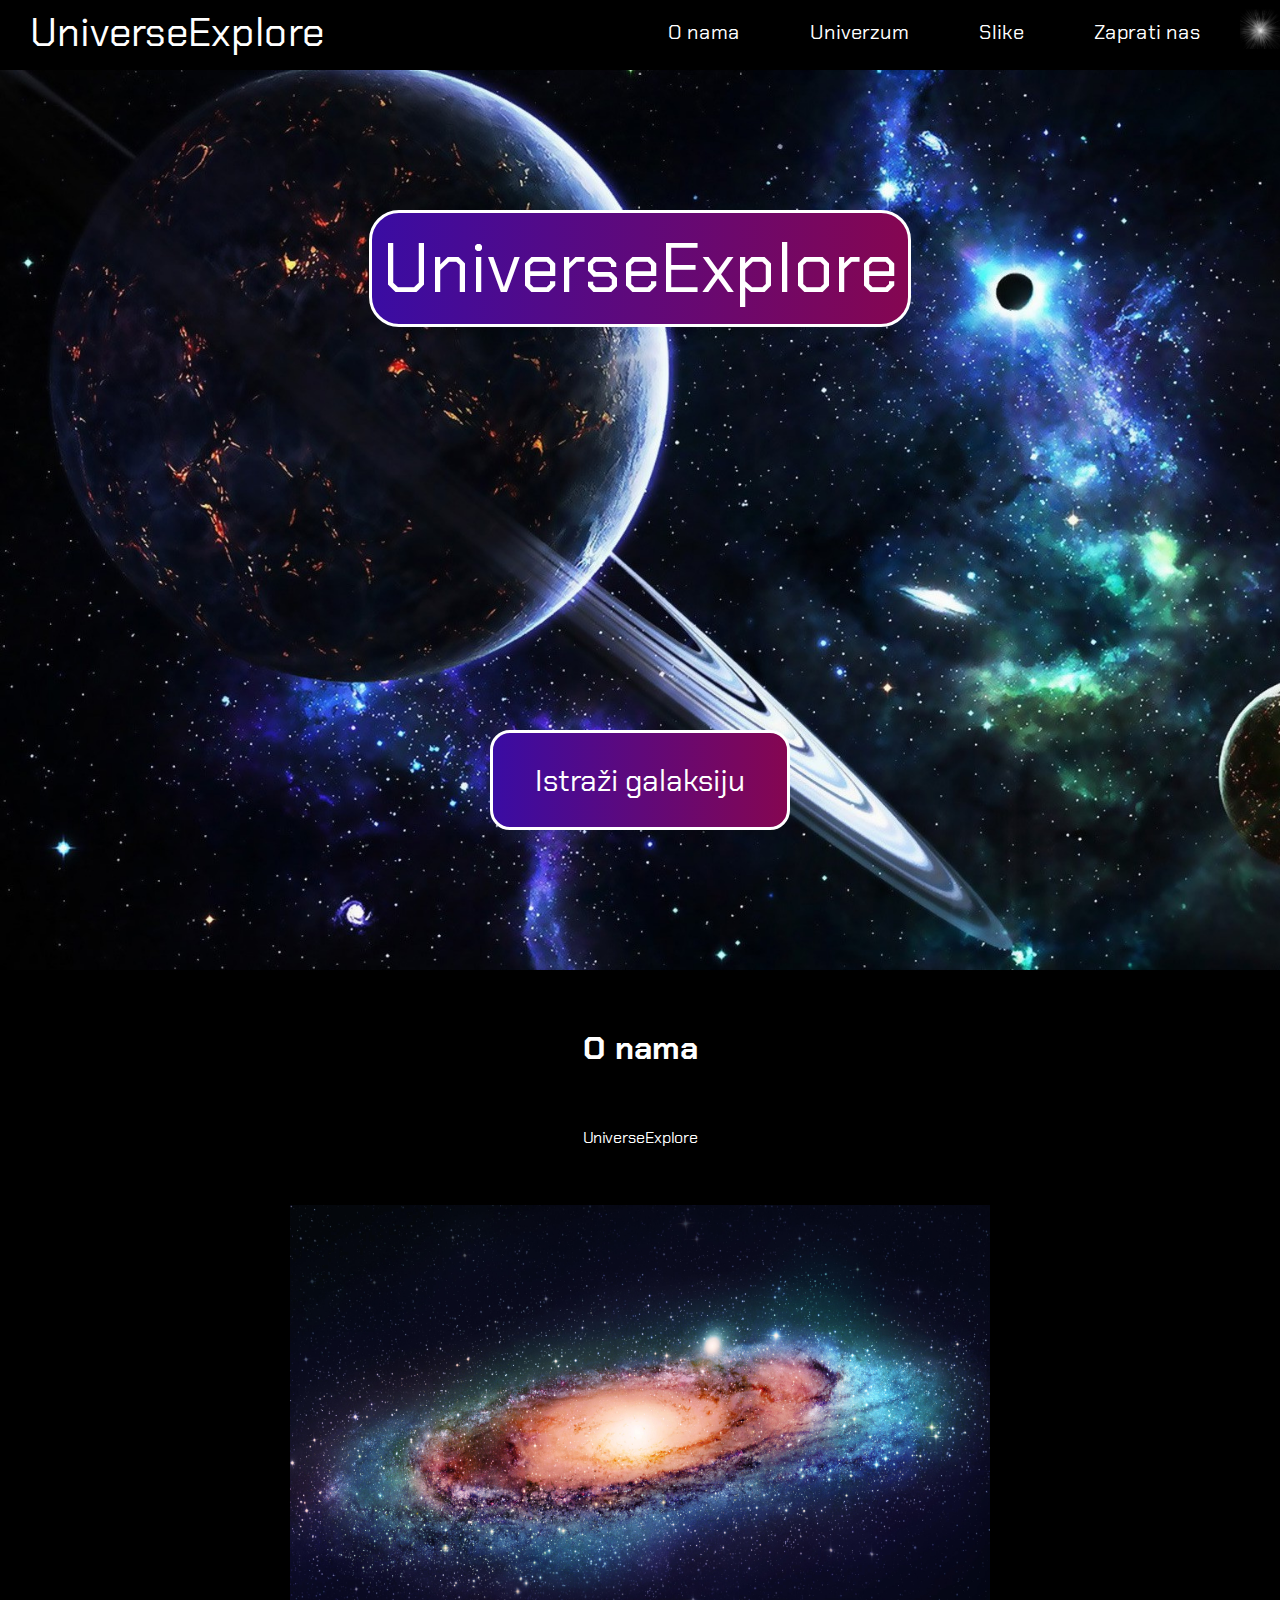
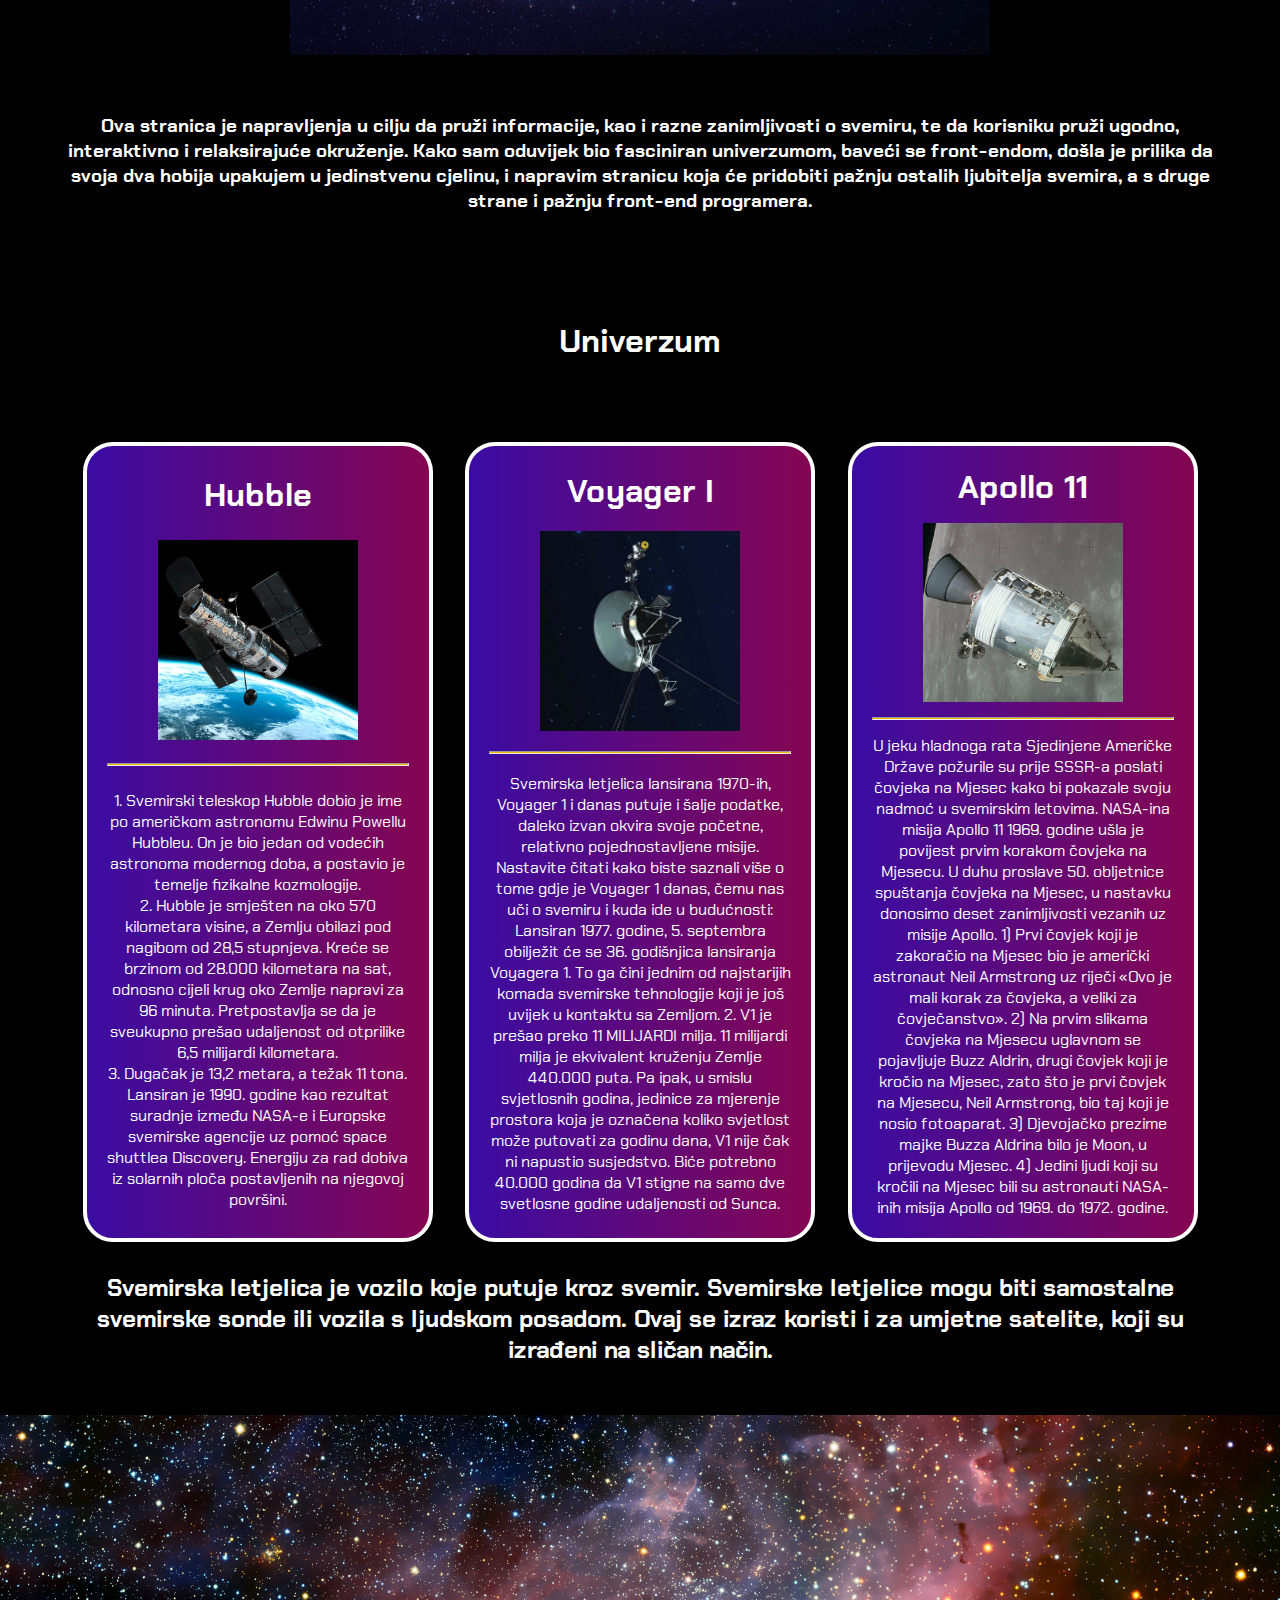
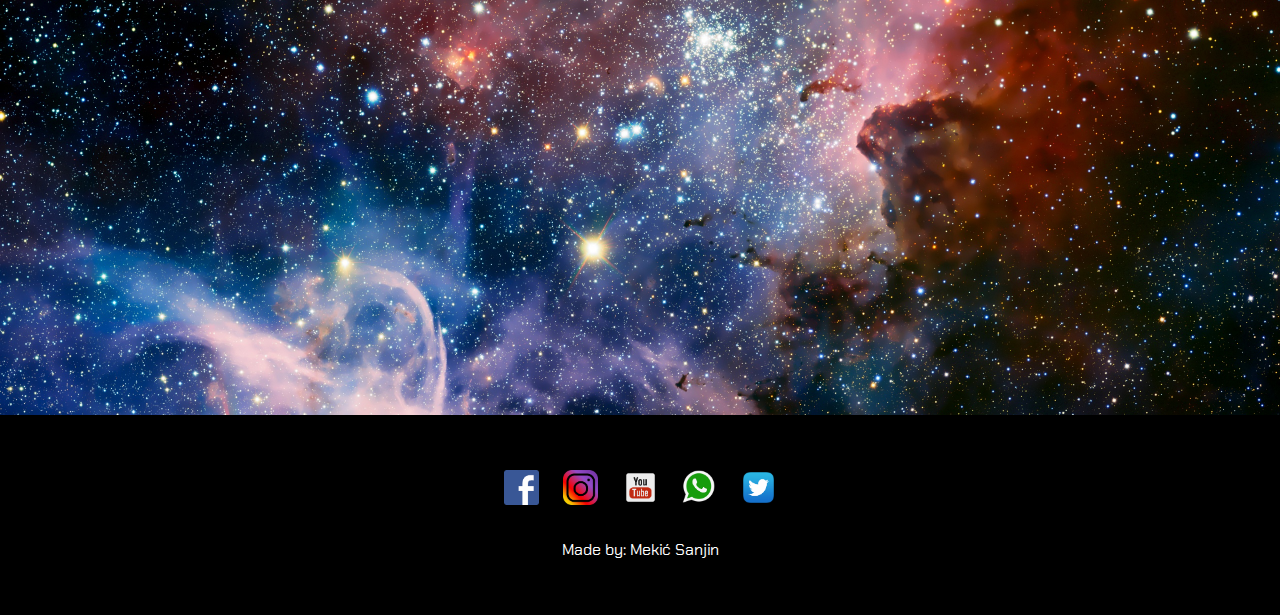
<file: glavnaStranica/main/index.html>
<!DOCTYPE html>
<html lang="en">

<head>
    <meta charset="UTF-8">
    <meta http-equiv="X-UA-Compatible" content="IE=edge">
    <meta name="viewport" content="width=device-width, initial-scale=1.0">
    <link rel="stylesheet" href="style.css">
    <link rel="preconnect" href="https://fonts.googleapis.com">
    <link rel="preconnect" href="https://fonts.gstatic.com" crossorigin>
    <link href="https://fonts.googleapis.com/css2?family=Chakra+Petch:wght@300&display=swap" rel="stylesheet">
    <script src="index.js" defer></script>
    <title>Svemir</title>
</head>

<body>
    <div class="kontejner">
        <header id="izbornik">
            <a href="#" id="zaLogo">
                <div id="logo">UniverseExplore</div>
            </a>
            <div id="stavke">
                <a href="#oNama">O nama</a>
                <a href="#Univerzum">Univerzum</a>
                <a href="#zavrsniDio">Slike</a>
                <a href="#footer">Zaprati nas</a>
                <div id="darkButton">
                    <div id="noc"><img id="slikica" src="sunce.png" alt=""></div>
                    <button id="mjesec"><a href="/Projekat svemir/index.html">🌍</a></button>
                </div>
            </div>
        </header>
        <div id="slajder"></div>
    </div>
    <div id="pozadinskaSlika">
        <div id="kontentSlike">
            <div id="naslovNaSlici">UniverseExplore</div>
            <a href="paralaksa/index.html">
                <div id="dugmeZaPlanete">
                    <p>Istraži galaksiju</p>
                </div>
            </a>
        </div>
    </div>
    <div id="uvodniDio">
        <h1 id="oNama">O nama</h1>
        <p>UniverseExplore</p>
        <img id="uSlika" src="/main/s3.jpg" alt="">
        <div id="tekstualni">
            <h3>
                Ova stranica je napravljenja u cilju da pruži informacije, kao i razne zanimljivosti o svemiru, te da
                korisniku pruži ugodno, interaktivno i relaksirajuće okruženje. Kako sam oduvijek bio fasciniran
                univerzumom, baveći se front-endom, došla je prilika da svoja dva hobija upakujem u jedinstvenu cjelinu,
                i napravim stranicu koja će pridobiti pažnju ostalih ljubitelja svemira, a s druge strane i pažnju
                front-end programera.
            </h3>
        </div>
    </div>
    <div id="glavniDio">
        <h1 id="Univerzum">Univerzum</h1>
        <div id="kontSekcija">
            <div class="section">
                <h1>Hubble</h1>
                <div class="letjelica l1"></div>
                <hr>
                <p>
                    1. Svemirski teleskop Hubble dobio je ime po američkom astronomu Edwinu Powellu Hubbleu. On je bio
                    jedan od vodećih astronoma modernog doba, a postavio je temelje fizikalne kozmologije. <br>

                    2. Hubble je smješten na oko 570 kilometara visine, a Zemlju obilazi pod nagibom od 28,5 stupnjeva.
                    Kreće se brzinom od 28.000 kilometara na sat, odnosno cijeli krug oko Zemlje napravi za 96 minuta.
                    Pretpostavlja se da je sveukupno prešao udaljenost od otprilike 6,5 milijardi kilometara.<br>

                    3. Dugačak je 13,2 metara, a težak 11 tona. Lansiran je 1990. godine kao rezultat suradnje između
                    NASA-e i Europske svemirske agencije uz pomoć space shuttlea Discovery. Energiju za rad dobiva iz
                    solarnih ploča postavljenih na njegovoj površini.<br>
                </p>
            </div>
            <div class="section">
                <h1>Voyager I</h1>
                <div class="letjelica l2"></div>
                <hr>
                <p>
                    Svemirska letjelica lansirana 1970-ih, Voyager 1 i danas putuje i šalje podatke, daleko izvan okvira
                    svoje početne, relativno pojednostavljene misije. Nastavite čitati kako biste saznali više o tome
                    gdje je Voyager 1 danas, čemu nas uči o svemiru i kuda ide u budućnosti:
                    Lansiran 1977. godine, 5. septembra obilježit će se 36. godišnjica lansiranja Voyagera 1. To ga čini
                    jednim od najstarijih komada svemirske tehnologije koji je još uvijek u kontaktu sa Zemljom.
                    2. V1 je prešao preko 11 MILIJARDI milja. 11 milijardi milja je ekvivalent kruženju Zemlje 440.000
                    puta.
                    Pa ipak, u smislu svjetlosnih godina, jedinice za mjerenje prostora koja je označena koliko
                    svjetlost može putovati za godinu dana, V1 nije čak ni napustio susjedstvo. Biće potrebno 40.000
                    godina da V1 stigne na samo dve svetlosne godine udaljenosti od Sunca.
                </p>
            </div>
            <div class="section">
                <h1>Apollo 11</h1>
                <div class="letjelica l3"></div>
                <hr>
                <p>
                    U jeku hladnoga rata Sjedinjene Američke Države požurile su prije SSSR-a poslati čovjeka na Mjesec
                    kako bi pokazale svoju nadmoć u svemirskim letovima. NASA-ina misija Apollo 11 1969. godine ušla je
                    povijest prvim korakom čovjeka na Mjesecu. U duhu proslave 50. obljetnice spuštanja čovjeka na
                    Mjesec, u nastavku donosimo deset zanimljivosti vezanih uz misije Apollo.

                    1) Prvi čovjek koji je zakoračio na Mjesec bio je američki astronaut Neil Armstrong uz riječi «Ovo
                    je mali korak za čovjeka, a veliki za čovječanstvo».
                    2) Na prvim slikama čovjeka na Mjesecu uglavnom se pojavljuje Buzz Aldrin, drugi čovjek koji je
                    kročio na Mjesec, zato što je prvi čovjek na Mjesecu, Neil Armstrong, bio taj koji je nosio
                    fotoaparat.

                    3) Djevojačko prezime majke Buzza Aldrina bilo je Moon, u prijevodu Mjesec.

                    4) Jedini ljudi koji su kročili na Mjesec bili su astronauti NASA-inih misija Apollo od 1969. do
                    1972. godine.
                </p>
            </div>
        </div>
        <h2 id="zakljucak">Svemirska letjelica je vozilo koje putuje kroz svemir. Svemirske letjelice mogu biti
            samostalne svemirske
            sonde ili vozila s ljudskom posadom. Ovaj se izraz koristi i za umjetne satelite, koji su izrađeni na sličan
            način.</h2>
    </div>
    <div id="zavrsniDio"></div>
    <div id="footer">
        <div id="mreze">
            <div class="fejsbuk ikona"></div>
            <div class="instagram ikona"></div>
            <div class="jutub ikona"></div>
            <div class="vacap ikona"></div>
            <div class="tviter ikona"></div>
        </div>
        <p id="kreator">Made by: Mekić Sanjin</p>
    </div>
</body>

</html>
</file>
<file: style.css>
* {
  margin: 0;
  padding: 0;
  box-sizing: border-box;
  font-family: "Trebuchet MS", "Lucida Sans Unicode", "Lucida Grande",
    "Lucida Sans", Arial, sans-serif;
}

.kontejner {
  position: sticky;
  top: 0;
  width: 100%;
  height: 70px;
  background: rgb(0, 0, 0);
  display: flex;
  flex-direction: column;
  justify-content: space-between;
}

#slajder {
  height: 8px;
  background: linear-gradient(to right, #3a0ca3, #d00000, #f7b801);
  background-size: 400% 400%;
  animation: animirajPozadinu 3s infinite ease-in-out;
  width: 0%;
  max-width: 100%;
}

#izbornik {
  display: flex;
  justify-content: space-between;
  color: white;
  align-items: center;
  height: 90%;
}

#stavke {
  display: flex;
  flex-direction: row;
}

#darkButton {
  width: 40px;
  transition: 0.7s;
  margin-left: 30px;
  display: flex;
  justify-content: space-between;
  overflow: hidden;
  user-select: none;
}

#darkButton:hover {
  width: 100px;
}

#mjesec {
  cursor: pointer;
  width: 50px;
  font-size: 20px;
  border-radius: 10px;
  padding: 0;
  margin: 0;
  background-color: rgb(62, 58, 58);
  border: 1px solid white;
  margin-right: 5px;
  user-select: none;
}

#mjesec:hover {
  background-color: rgb(42, 38, 38);
  transition: 0.7s;
}

#slikica {
  height: 40px;
  width: 40px;
}

#izbornik a {
  text-decoration: none;
  color: white;
  margin-left: 50px;
  font-size: 20px;
  padding: 10px;
  user-select: none;
}

#izbornik a:first-child {
  margin-left: 0;
}

#stavke a:hover {
  background-color: rgba(240, 248, 255, 0.218);
}

#logo {
  font-size: 40px;
  font-family: sans-serif;
  margin-left: 20px;
  user-select: none;
  font-family: "Chakra Petch", sans-serif;
}

#zakljucak,
p,
h1,
a,
h3 {
  font-family: "Chakra Petch", sans-serif;
}

#pozadinskaSlika {
  width: 100%;
  height: 100vh;
  background-image: url(./pocetnaPozadina.jpg);
  background-size: cover;
  display: flex;
  justify-content: center;
  align-items: center;
}

#kontentSlike {
  width: 50%;
  height: 80%;
  display: flex;
  flex-direction: column;
  justify-content: space-between;
  align-items: center;
  padding: 50px;
}

#naslovNaSlici {
  font-size: 70px;
  font-family: Verdana, Geneva, Tahoma, sans-serif;
  color: white;
  background-color: rgba(0, 0, 0, 0.547);
  border-radius: 30px;
  border: 3px solid;
  padding: 10px;
  user-select: none;
  background: linear-gradient(to right, #3a0ca3, #d00000, #f7b801);
  background-size: 400% 400%;
  animation: animirajPozadinu 10s infinite ease-in-out;
  font-family: "Chakra Petch", sans-serif;
}

#dugmeZaPlanete {
  width: 300px;
  height: 100px;
  font-size: 30px;
  display: flex;
  align-items: center;
  justify-content: center;
  border: 3px solid;
  text-align: center;
  color: white;
  background-color: black;
  border-radius: 20px;
  cursor: pointer;
  user-select: none;
  background: linear-gradient(to right, #3a0ca3, #d00000, #f7b801);
  background-size: 400% 400%;
  animation: animirajPozadinu 5s infinite ease-in-out;
}

#dugmeZaPlanete:hover {
  transform: scale(1.1);
  transition: 0.7s;
}

a {
  color: white;
  text-decoration: none;
}

#uvodniDio {
  height: 900px;
  background-color: rgb(0, 0, 0);
  display: flex;
  flex-direction: column;
  justify-content: space-evenly;
  align-items: center;
  color: white;
}

#Univerzum {
  margin-bottom: 50px;
}

#tekstualni {
  width: 90%;
  text-align: center;
}

#tekstUvod {
  width: 50%;
  text-align: center;
}

#uSlika {
  height: 450px;
  width: 700px;
}

#glavniDio {
  display: flex;
  flex-direction: column;
  justify-content: space-evenly;
  align-items: center;
  background-color: white;
  padding: 50px;
  color: white;
  background-color: black;
}

#kontSekcija {
  width: 100%;
  display: flex;
  justify-content: space-evenly;
  align-items: center;
  background-color: black;
  color: white;
  text-align: center;
  flex-wrap: wrap;
  min-width: 300px;
}

.section {
  background: linear-gradient(to right, #3a0ca3, #d00000, #f7b801);
  background-size: 400% 400%;
  animation: animirajPozadinu 15s infinite ease-in-out;
  height: 800px;
  width: 350px;
  display: flex;
  flex-direction: column;
  justify-content: space-evenly;
  align-items: center;
  padding: 20px;
  border: 4px solid white;
  border-radius: 30px;
  margin-top: 30px;
}

hr {
  width: 100%;
  height: 3px;
  background-color: #f7b801;
  margin-bottom: 15px;
}

.letjelica {
  height: 200px;
  width: 200px;
  display: flex;
}

.l1 {
  background: url(./hubble.jpg);
  background-size: cover;
  background-position: center;
  margin: auto;
  margin-bottom: 15px;
  margin-top: 15px;
}

.l2 {
  background: url(./voyager.jpg);
  background-size: cover;
  background-position: right;
  margin: auto;
  margin-bottom: 15px;
  margin-top: 15px;
}

.l3 {
  background: url(./Apollo.jpg);
  background-size: cover;
  background-position: center;
  margin: auto;
  margin-bottom: 15px;
  margin-top: 15px;
}

#zakljucak {
  margin-top: 30px;
  text-align: center;
}

#zavrsniDio {
  height: 600px;
  background-color: black;
  background: url(./svemirSlika.jpg);
  background-size: cover;
  background-position: center;
  transition: 0.7s;
}

#footer {
  height: 200px;
  background-color: black;
  display: flex;
  justify-content: center;
  align-items: center;
  flex-direction: column;
  color: white;
}

#kreator {
  margin-top: 30px;
  width: fit-content;
  margin-left: auto;
  margin-right: auto;
}

.ikona {
  margin-left: 10px;
  margin-right: 10px;
  animation: talas 5s ease-in-out infinite;
  cursor: pointer;
}

.fejsbuk {
  display: inline-block;
  height: 35px;
  width: 35px;
  background: url(./fejsbuk.png);
  background-size: cover;
  background-position: center;
  animation-delay: 1s;
}

.instagram {
  display: inline-block;
  height: 35px;
  width: 35px;
  background: url(./instagram.png);
  background-size: cover;
  background-position: center;
  animation-delay: 2s;
}

.jutub {
  display: inline-block;
  height: 35px;
  width: 35px;
  background: url(./jutub.png);
  background-size: cover;
  background-position: center;
  animation-delay: 3s;
}

.vacap {
  display: inline-block;
  height: 35px;
  width: 35px;
  background: url(./vacap.png);
  background-size: cover;
  background-position: center;
  animation-delay: 4s;
}

.tviter {
  display: inline-block;
  height: 35px;
  width: 35px;
  background: url(./tviter.png);
  background-size: cover;
  background-position: center;
  animation-delay: 5s;
}

@keyframes talas {
  0% {
    transform: translateY(0);
  }

  50% {
    transform: translateY(-15px);
  }

  100% {
    transform: translateY(0);
  }
}

@keyframes animirajPozadinu {
  0% {
    background-position: 0 50%;
  }

  50% {
    background-position: 100% 50%;
  }

  100% {
    background-position: 0 50%;
  }
}

@media only screen and (max-width: 800px) {
  #izbornik {
    display: flex;
    flex-direction: column;
    color: white;
  }

  .kontejner {
    height: 280px;
    width: 100%;
  }

  #pozadinskaSlika {
    width: 100%;
  }

  #tekstUvod {
    width: 100%;
  }

  p {
    width: 300px;
  }

  #stavke {
    width: fit-content;
  }

  #izbornik a {
    margin-left: 0px;
    font-size: 12px;
    border-bottom: 2px solid white;
  }

  #stavke a:hover {
    background-color: unset;
  }

  #stavke {
    display: flex;
    flex-direction: column;
    text-align: center;
  }

  #naslovNaSlici {
    font-size: 40px;
  }

  #dugmeZaPlanete {
    width: 200px;
    height: 100px;
  }

  #uSlika {
    height: 200px;
    width: 350px;
  }

  #tekstUvod {
    width: 450px;
    text-align: center;
  }

  .kontejner {
    position: unset;
  }

  #slajder {
    max-width: 0%;
  }

  #darkButton {
    width: 100px;
    margin: auto;
    margin-top: 10px;
  }
}
</file>
<file: main/style.css>
* {
    margin: 0;
    padding: 0;
    box-sizing: border-box;
    font-family: 'Trebuchet MS', 'Lucida Sans Unicode', 'Lucida Grande', 'Lucida Sans', Arial, sans-serif;
}

.kontejner {
    position: sticky;
    top: 0;
    width: 100%;
    height: 70px;
    background: rgb(0, 0, 0);
    display: flex;
    flex-direction: column;
    justify-content: space-between;

}

#slajder {
    height: 8px;
    background: linear-gradient(to right, #3a0ca3, #d00000, #f7b801);
    background-size: 400% 400%;
    animation: animirajPozadinu 3s infinite ease-in-out;
    width: 0%;
    max-width: 100%;
}

#izbornik {
    display: flex;
    justify-content: space-between;
    color: white;
    align-items: center;
    height: 90%;
}

#stavke {
    display: flex;
    flex-direction: row;
}

#darkButton {
    width: 40px;
    transition: 0.7s;
    margin-left: 30px;
    display: flex;
    justify-content: space-between;
    overflow: hidden;
    user-select: none;
}

#darkButton:hover {
    width: 100px;
}

#mjesec {
    cursor: pointer;
    width: 50px;
    font-size: 20px;
    border-radius: 10px;
    padding: 0;
    margin: 0;
    background-color: rgb(62, 58, 58);
    border: 1px solid white;
    margin-right: 5px;
    user-select: none;
}

#mjesec:hover {
    background-color: rgb(42, 38, 38);
    transition: 0.7s;
}

#slikica {
    height: 40px;
    width: 40px;
}

#izbornik a {
    text-decoration: none;
    color: white;
    margin-left: 50px;
    font-size: 20px;
    padding: 10px;
    user-select: none;
}

#izbornik a:first-child {
    margin-left: 0;
}

#stavke a:hover {
    background-color: rgba(240, 248, 255, 0.218);
}

#logo {
    font-size: 40px;
    font-family: sans-serif;
    margin-left: 20px;
    user-select: none;
    font-family: 'Chakra Petch', sans-serif;
}

#zakljucak,
p,
h1,
a,
h3 {
    font-family: 'Chakra Petch', sans-serif;
}

#pozadinskaSlika {
    width: 100%;
    height: 100vh;
    background-image: url(/main/pocetnaPozadina.jpg);
    background-size: cover;
    display: flex;
    justify-content: center;
    align-items: center;
}

#kontentSlike {
    width: 50%;
    height: 80%;
    display: flex;
    flex-direction: column;
    justify-content: space-between;
    align-items: center;
    padding: 50px;
}

#naslovNaSlici {
    font-size: 70px;
    font-family: Verdana, Geneva, Tahoma, sans-serif;
    color: white;
    background-color: rgba(0, 0, 0, 0.547);
    border-radius: 30px;
    border: 3px solid;
    padding: 10px;
    user-select: none;
    background: linear-gradient(to right, #3a0ca3, #d00000, #f7b801);
    background-size: 400% 400%;
    animation: animirajPozadinu 10s infinite ease-in-out;
    font-family: 'Chakra Petch', sans-serif;
}

#dugmeZaPlanete {
    width: 300px;
    height: 100px;
    font-size: 30px;
    display: flex;
    align-items: center;
    justify-content: center;
    border: 3px solid;
    text-align: center;
    color: white;
    background-color: black;
    border-radius: 20px;
    cursor: pointer;
    user-select: none;
    background: linear-gradient(to right, #3a0ca3, #d00000, #f7b801);
    background-size: 400% 400%;
    animation: animirajPozadinu 5s infinite ease-in-out;
}

#dugmeZaPlanete:hover {
    transform: scale(1.1);
    transition: 0.7s;
}

a {
    color: white;
    text-decoration: none;
}

#uvodniDio {
    height: 900px;
    background-color: rgb(0, 0, 0);
    display: flex;
    flex-direction: column;
    justify-content: space-evenly;
    align-items: center;
    color: white;
}

#Univerzum {
    margin-bottom: 50px;
}

#tekstualni {
    width: 90%;
    text-align: center;
}

#tekstUvod {
    width: 50%;
    text-align: center;
}

#uSlika {
    height: 450px;
    width: 700px;
}

#glavniDio {
    display: flex;
    flex-direction: column;
    justify-content: space-evenly;
    align-items: center;
    background-color: white;
    padding: 50px;
    color: white;
    background-color: black;
}

#kontSekcija {
    width: 100%;
    display: flex;
    justify-content: space-evenly;
    align-items: center;
    background-color: black;
    color: white;
    text-align: center;
    flex-wrap: wrap;
    min-width: 300px;
}

.section {
    background: linear-gradient(to right, #3a0ca3, #d00000, #f7b801);
    background-size: 400% 400%;
    animation: animirajPozadinu 15s infinite ease-in-out;
    height: 800px;
    width: 350px;
    display: flex;
    flex-direction: column;
    justify-content: space-evenly;
    align-items: center;
    padding: 20px;
    border: 4px solid white;
    border-radius: 30px;
    margin-top: 30px;
}

hr {
    width: 100%;
    height: 3px;
    background-color: #f7b801;
    margin-bottom: 15px;
}

.letjelica {
    height: 200px;
    width: 200px;
    display: flex;
}

.l1 {
    background: url(/main/hubble.jpg);
    background-size: cover;
    background-position: center;
    margin: auto;
    margin-bottom: 15px;
    margin-top: 15px;
}

.l2 {
    background: url(/main/voyager.jpg);
    background-size: cover;
    background-position: right;
    margin: auto;
    margin-bottom: 15px;
    margin-top: 15px;
}

.l3 {
    background: url(/main/Apollo.jpg);
    background-size: cover;
    background-position: center;
    margin: auto;
    margin-bottom: 15px;
    margin-top: 15px;
}

#zakljucak {
    margin-top: 30px;
    text-align: center;
}

#zavrsniDio {
    height: 600px;
    background-color: black;
    background: url(/main/svemirSlika.jpg);
    background-size: cover;
    background-position: center;
    transition: 0.7s;
}

#footer {
    height: 200px;
    background-color: black;
    display: flex;
    justify-content: center;
    align-items: center;
    flex-direction: column;
    color: white;
}

#kreator {
    margin-top: 30px;
    width: fit-content;
    margin-left: auto;
    margin-right: auto;
}

.ikona {
    margin-left: 10px;
    margin-right: 10px;
    animation: talas 5s ease-in-out infinite;
    cursor: pointer;
}

.fejsbuk {
    display: inline-block;
    height: 35px;
    width: 35px;
    background: url(/main/fejsbuk.png);
    background-size: cover;
    background-position: center;
    animation-delay: 1s;
}

.instagram {
    display: inline-block;
    height: 35px;
    width: 35px;
    background: url(/main/instagram.png);
    background-size: cover;
    background-position: center;
    animation-delay: 2s;
}

.jutub {
    display: inline-block;
    height: 35px;
    width: 35px;
    background: url(/main/jutub.png);
    background-size: cover;
    background-position: center;
    animation-delay: 3s;
}

.vacap {
    display: inline-block;
    height: 35px;
    width: 35px;
    background: url(/main/vacap.png);
    background-size: cover;
    background-position: center;
    animation-delay: 4s;
}

.tviter {
    display: inline-block;
    height: 35px;
    width: 35px;
    background: url(/main/tviter.png);
    background-size: cover;
    background-position: center;
    animation-delay: 5s;
}

@keyframes talas {
    0% {
        transform: translateY(0);
    }

    50% {
        transform: translateY(-15px);
    }

    100% {
        transform: translateY(0);
    }
}

@keyframes animirajPozadinu {
    0% {
        background-position: 0 50%;
    }

    50% {
        background-position: 100% 50%;
    }

    100% {
        background-position: 0 50%;
    }
}

@media only screen and (max-width: 800px) {
    #izbornik {
        display: flex;
        flex-direction: column;
        color: white;
    }

    .kontejner {
        height: 280px;
        width: 100%;
    }

    #pozadinskaSlika {
        width: 100%;
    }

    #tekstUvod {
        width: 100%;
    }

    p {
        width: 300px;
    }

    #stavke {
        width: fit-content;
    }

    #izbornik a {
        margin-left: 0px;
        font-size: 12px;
        border-bottom: 2px solid white;
    }

    #stavke a:hover {
        background-color: unset;
    }

    #stavke {
        display: flex;
        flex-direction: column;
        text-align: center;
    }

    #naslovNaSlici {
        font-size: 40px;
    }

    #dugmeZaPlanete {
        width: 200px;
        height: 100px;
    }

    #uSlika {
        height: 200px;
        width: 350px;
    }

    #tekstUvod {
        width: 450px;
        text-align: center;
    }

    .kontejner {
        position: unset;
    }

    #slajder {
        max-width: 0%;
    }

    #darkButton {
        width: 100px;
        margin: auto;
        margin-top: 10px;
    }
}
</file>
<file: paralaksa/style.css>
body,
html {
  height: 100%;
  padding: 0;
  margin: 0;
}

* {
  box-sizing: border-box;
  font-family: "Trebuchet MS", "Lucida Sans Unicode", "Lucida Grande",
    "Lucida Sans", Arial, sans-serif;
}

body::-webkit-scrollbar {
  display: none;
}

#poz1 {
  background: url(./glavna2.jpg);
  min-height: 100%;
  background-size: cover;
  background-repeat: no-repeat;
  background-position: center;
  background-attachment: fixed;
  display: flex;
  align-items: center;
  justify-content: space-around;
}

#poz2 {
  background: url(./merkur.jpg);
  min-height: 150%;
  background-size: cover;
  background-repeat: no-repeat;
  background-position: center;
  background-attachment: fixed;
  display: flex;
  align-items: center;
  justify-content: space-around;
  flex-wrap: wrap;
}

#slikicaDiv {
  width: 150px;
  height: 50%;
  border: 3px solid black;
  background-image: url(./merkur1zan.gif);
  background-size: cover;
  background-position: center;
}

hr {
  height: 5px;
  width: 100%;
  background-color: rgb(115, 83, 211);
  border: none;
  border-radius: 20px;
}

h1 {
  margin-top: 0;
  margin-bottom: 25;
  color: white;
  font-size: 40px;
  letter-spacing: 15px;
}

p {
  color: white;
  background-color: rgba(0, 0, 0, 0.608);
  margin-top: 0;
  padding: 10px;
  border-radius: 20px;
  margin-bottom: 0px;
  font-family: "Chakra Petch", sans-serif;
}

#txt2 {
  color: white;
  background-color: rgba(0, 0, 0, 0.185);
  margin-top: 0;
  padding: 10px;
  border-radius: 20px;
}

#poz3 {
  background: url(./venera.jpg);
  min-height: 120%;
  background-size: cover;
  background-repeat: no-repeat;
  background-position: center;
  background-attachment: fixed;
  display: flex;
  align-items: center;
  justify-content: space-around;
  flex-wrap: wrap;
  min-height: 150%;
}

#slikicaDiv2 {
  height: 200px;
  width: 150px;
  background: url(./Venera-model.jpg);
  background-repeat: no-repeat;
  background-size: cover;
}

#slikicaDiv3 {
  height: 250px;
  width: 50%;
  background: url(./zemlja-venera.jpg);
  background-repeat: no-repeat;
  background-size: cover;
  background-position: center;
}

#poz4 {
  background: url(./zemlja2.jpg);
  min-height: 120%;
  background-size: cover;
  background-repeat: no-repeat;
  background-position: center;
  background-attachment: fixed;
  display: flex;
  justify-content: center;
  align-items: center;
}

#zaZemlju {
  width: 60%;
  display: flex;
  flex-direction: row;
  justify-content: space-evenly;
}

#slikicaDiv4 {
  height: 200px;
}

#zemlja1 {
  width: 40%;
  height: 100%;
  text-align: center;
}

#zemlja2 {
  width: 40%;
  height: 100%;
  text-align: center;
  display: flex;
  flex-direction: column;
  justify-content: space-between;
}

#slikicaDiv4 {
  width: 250px;
  background: url(./zemljica.gif);
  background-size: cover;
  margin: auto;
  background-position: center;
}

#poz5 {
  background: url(./mars.jpg);
  min-height: 120%;
  background-size: cover;
  background-repeat: no-repeat;
  background-position: center;
  background-attachment: fixed;
  display: flex;
  align-items: center;
  justify-content: space-around;
  flex-wrap: wrap;
  min-height: 150%;
}

#slikicaDiv5 {
  width: 300px;
  height: 200px;
  margin: auto;
  background: url(./marsMeteor.gif);
  background-position: center;
}

#poz6 {
  background: url(./jupiter.jpg);
  min-height: 120%;
  background-size: cover;
  background-repeat: no-repeat;
  background-position: center;
  background-attachment: fixed;
  display: flex;
  align-items: center;
  justify-content: space-around;
  flex-wrap: wrap;
  min-height: 150%;
}

#slikicaDiv6 {
  width: 400px;
  height: 200px;
  background: url(./jupiterGif.gif);
  background-position: center;
}

#slikicaDiv61 {
  width: 400px;
  height: 200px;
  background: url(./jupiterGif2.jpg);
  background-position: center;
}

#poz7 {
  background: url(./uran.jpg);
  min-height: 120%;
  background-size: cover;
  background-repeat: no-repeat;
  background-position: center;
  background-attachment: fixed;
  display: flex;
  align-items: center;
  justify-content: space-around;
  flex-wrap: wrap;
}

#slikicaDiv7 {
  height: 200px;
  width: 200px;
  background: url(./uranGif.gif);
  background-size: cover;
}

#poz8 {
  background: url(./neptune.jpg);
  min-height: 120%;
  background-size: cover;
  background-repeat: no-repeat;
  background-position: center;
  background-attachment: fixed;
  display: flex;
  align-items: center;
  justify-content: space-around;
  flex-wrap: wrap;
}

#slikicaDiv8 {
  width: 150px;
  height: 150px;
  background: url(./neptuneGif.gif);
  background-position: center;
  background-size: cover;
}

#slikicaDiv81 {
  width: 250px;
  height: 150px;
  background: url(./neptunSlika.jpg);
  background-position: center;
  background-size: cover;
}

#zaNeptun {
  width: 300px;
}

#poz9 {
  background: url(./plutp.jpg);
  min-height: 120%;
  background-size: cover;
  background-repeat: no-repeat;
  background-position: center;
  background-attachment: fixed;
  display: flex;
  align-items: center;
  justify-content: space-around;
  flex-wrap: wrap;
}

#slikicaDiv9 {
  width: 200px;
  height: 200px;
  background: url(./plutoGif.gif);
  background-size: cover;
  background-position: center;
}

.reveal {
  transform: translateY(200px);
  opacity: 0;
  transition: 1.25s all ease;
}

.reveal.active {
  transform: translateY(0);
  opacity: 1;
}

.prvaPozicija {
  height: 250px;
  width: 100%;
  background-color: rgba(255, 255, 255, 0.327);
}

.box {
  height: 500px;
  min-width: 500px;
  width: 600px;
  background: linear-gradient(to right, #390ca380, #d0000076, #f7ba0181);
  background-size: 400% 400%;
  animation: animirajPozadinu 10s infinite ease-in-out;
  display: flex;
  flex-direction: column;
  align-items: center;
  justify-content: center;
  padding: 30px;
  border: 4px solid white;
  border-radius: 20px;
}

#naslovniTekst {
  background: linear-gradient(to right, #390ca380, #d0000076, #f7ba0181);
  background-size: 400% 400%;
  animation: animirajPozadinu 10s infinite ease-in-out;
  font-family: "Chakra Petch", sans-serif;
  border: 3px solid white;
}

.naslovna {
  height: 500px;
  width: 1000px;
  animation: 1.5s ease-out 0s 1 ucitaj;
  display: flex;
  justify-content: center;
  align-items: center;
  font-size: 35px;
  text-align: center;
}

@keyframes ucitaj {
  0% {
    transform: translateX(100%);
  }

  100% {
    transform: translateX(0);
  }
}

@keyframes animirajPozadinu {
  0% {
    background-position: 0 50%;
  }

  50% {
    background-position: 100% 50%;
  }

  100% {
    background-position: 0 50%;
  }
}

@media only screen and (max-width: 600px) {
  #zaZemlju {
    width: 60%;
    height: 90%;
    display: flex;
    flex-direction: column;
    justify-content: space-evenly;
  }

  #slikicaDiv4 {
    height: 150px;
    width: 200px;
  }

  #slikicaDiv4 {
    height: 100px;
  }

  #zemlja1 {
    width: 100%;
    text-align: center;
  }

  #zemlja2 {
    width: 100%;
    text-align: center;
    display: flex;
    flex-direction: column;
    justify-content: space-between;
  }

  .box {
    height: 500px;
    min-width: 300px;
    width: 400px;
  }

  #slikicaDiv6 {
    width: 200px;
    height: 200px;
  }

  #slikicaDiv61 {
    width: 200px;
    height: 200px;
  }

  p {
    font-size: 13px;
  }
}

@media only screen and (max-width: 800px) {
  #zaZemlju {
    width: 60%;
    height: 90%;
    display: flex;
    flex-direction: column;
    justify-content: space-evenly;
  }
}

@media only screen and (max-width: 1200px) {
  #zaZemlju {
    width: 60%;
    height: 90%;
    display: flex;
    flex-direction: column;
    justify-content: space-evenly;
  }
}
</file>
<file: glavnaStranica/main/style.css>
* {
    margin: 0;
    padding: 0;
    box-sizing: border-box;
    font-family: 'Trebuchet MS', 'Lucida Sans Unicode', 'Lucida Grande', 'Lucida Sans', Arial, sans-serif;
}

.kontejner {
    position: sticky;
    top: 0;
    width: 100%;
    height: 70px;
    background: rgb(0, 0, 0);
    display: flex;
    flex-direction: column;
    justify-content: space-between;

}

#slajder {
    height: 8px;
    background: linear-gradient(to right, #3a0ca3, #d00000, #f7b801);
    background-size: 400% 400%;
    animation: animirajPozadinu 3s infinite ease-in-out;
    width: 0%;
    max-width: 100%;
}

#izbornik {
    display: flex;
    justify-content: space-between;
    color: white;
    align-items: center;
    height: 90%;
}

#stavke {
    display: flex;
    flex-direction: row;
}

#darkButton {
    width: 40px;
    transition: 0.7s;
    margin-left: 30px;
    display: flex;
    justify-content: space-between;
    overflow: hidden;
    user-select: none;
}

#darkButton:hover {
    width: 100px;
}

#mjesec {
    cursor: pointer;
    width: 50px;
    font-size: 20px;
    border-radius: 10px;
    padding: 0;
    margin: 0;
    background-color: rgb(62, 58, 58);
    border: 1px solid white;
    margin-right: 5px;
    user-select: none;
}

#mjesec:hover {
    background-color: rgb(42, 38, 38);
    transition: 0.7s;
}

#slikica {
    height: 40px;
    width: 40px;
}

#izbornik a {
    text-decoration: none;
    color: white;
    margin-left: 50px;
    font-size: 20px;
    padding: 10px;
    user-select: none;
}

#izbornik a:first-child {
    margin-left: 0;
}

#stavke a:hover {
    background-color: rgba(240, 248, 255, 0.218);
}

#logo {
    font-size: 40px;
    font-family: sans-serif;
    margin-left: 20px;
    user-select: none;
    font-family: 'Chakra Petch', sans-serif;
}

#zakljucak,
p,
h1,
a,
h3 {
    font-family: 'Chakra Petch', sans-serif;
}

#pozadinskaSlika {
    width: 100%;
    height: 100vh;
    background-image: url(/main/pocetnaPozadina.jpg);
    background-size: cover;
    display: flex;
    justify-content: center;
    align-items: center;
}

#kontentSlike {
    width: 50%;
    height: 80%;
    display: flex;
    flex-direction: column;
    justify-content: space-between;
    align-items: center;
    padding: 50px;
}

#naslovNaSlici {
    font-size: 70px;
    font-family: Verdana, Geneva, Tahoma, sans-serif;
    color: white;
    background-color: rgba(0, 0, 0, 0.547);
    border-radius: 30px;
    border: 3px solid;
    padding: 10px;
    user-select: none;
    background: linear-gradient(to right, #3a0ca3, #d00000, #f7b801);
    background-size: 400% 400%;
    animation: animirajPozadinu 10s infinite ease-in-out;
    font-family: 'Chakra Petch', sans-serif;
}

#dugmeZaPlanete {
    width: 300px;
    height: 100px;
    font-size: 30px;
    display: flex;
    align-items: center;
    justify-content: center;
    border: 3px solid;
    text-align: center;
    color: white;
    background-color: black;
    border-radius: 20px;
    cursor: pointer;
    user-select: none;
    background: linear-gradient(to right, #3a0ca3, #d00000, #f7b801);
    background-size: 400% 400%;
    animation: animirajPozadinu 5s infinite ease-in-out;
}

#dugmeZaPlanete:hover {
    transform: scale(1.1);
    transition: 0.7s;
}

a {
    color: white;
    text-decoration: none;
}

#uvodniDio {
    height: 900px;
    background-color: rgb(0, 0, 0);
    display: flex;
    flex-direction: column;
    justify-content: space-evenly;
    align-items: center;
    color: white;
}

#Univerzum {
    margin-bottom: 50px;
}

#tekstualni {
    width: 90%;
    text-align: center;
}

#tekstUvod {
    width: 50%;
    text-align: center;
}

#uSlika {
    height: 450px;
    width: 700px;
}

#glavniDio {
    display: flex;
    flex-direction: column;
    justify-content: space-evenly;
    align-items: center;
    background-color: white;
    padding: 50px;
    color: white;
    background-color: black;
}

#kontSekcija {
    width: 100%;
    display: flex;
    justify-content: space-evenly;
    align-items: center;
    background-color: black;
    color: white;
    text-align: center;
    flex-wrap: wrap;
    min-width: 300px;
}

.section {
    background: linear-gradient(to right, #3a0ca3, #d00000, #f7b801);
    background-size: 400% 400%;
    animation: animirajPozadinu 15s infinite ease-in-out;
    height: 800px;
    width: 350px;
    display: flex;
    flex-direction: column;
    justify-content: space-evenly;
    align-items: center;
    padding: 20px;
    border: 4px solid white;
    border-radius: 30px;
    margin-top: 30px;
}

hr {
    width: 100%;
    height: 3px;
    background-color: #f7b801;
    margin-bottom: 15px;
}

.letjelica {
    height: 200px;
    width: 200px;
    display: flex;
}

.l1 {
    background: url(/main/hubble.jpg);
    background-size: cover;
    background-position: center;
    margin: auto;
    margin-bottom: 15px;
    margin-top: 15px;
}

.l2 {
    background: url(/main/voyager.jpg);
    background-size: cover;
    background-position: right;
    margin: auto;
    margin-bottom: 15px;
    margin-top: 15px;
}

.l3 {
    background: url(/main/Apollo.jpg);
    background-size: cover;
    background-position: center;
    margin: auto;
    margin-bottom: 15px;
    margin-top: 15px;
}

#zakljucak {
    margin-top: 30px;
    text-align: center;
}

#zavrsniDio {
    height: 600px;
    background-color: black;
    background: url(/main/svemirSlika.jpg);
    background-size: cover;
    background-position: center;
    transition: 0.7s;
}

#footer {
    height: 200px;
    background-color: black;
    display: flex;
    justify-content: center;
    align-items: center;
    flex-direction: column;
    color: white;
}

#kreator {
    margin-top: 30px;
    width: fit-content;
    margin-left: auto;
    margin-right: auto;
}

.ikona {
    margin-left: 10px;
    margin-right: 10px;
    animation: talas 5s ease-in-out infinite;
    cursor: pointer;
}

.fejsbuk {
    display: inline-block;
    height: 35px;
    width: 35px;
    background: url(/main/fejsbuk.png);
    background-size: cover;
    background-position: center;
    animation-delay: 1s;
}

.instagram {
    display: inline-block;
    height: 35px;
    width: 35px;
    background: url(/main/instagram.png);
    background-size: cover;
    background-position: center;
    animation-delay: 2s;
}

.jutub {
    display: inline-block;
    height: 35px;
    width: 35px;
    background: url(/main/jutub.png);
    background-size: cover;
    background-position: center;
    animation-delay: 3s;
}

.vacap {
    display: inline-block;
    height: 35px;
    width: 35px;
    background: url(/main/vacap.png);
    background-size: cover;
    background-position: center;
    animation-delay: 4s;
}

.tviter {
    display: inline-block;
    height: 35px;
    width: 35px;
    background: url(/main/tviter.png);
    background-size: cover;
    background-position: center;
    animation-delay: 5s;
}

@keyframes talas {
    0% {
        transform: translateY(0);
    }

    50% {
        transform: translateY(-15px);
    }

    100% {
        transform: translateY(0);
    }
}

@keyframes animirajPozadinu {
    0% {
        background-position: 0 50%;
    }

    50% {
        background-position: 100% 50%;
    }

    100% {
        background-position: 0 50%;
    }
}

@media only screen and (max-width: 800px) {
    #izbornik {
        display: flex;
        flex-direction: column;
        color: white;
    }

    .kontejner {
        height: 280px;
        width: 100%;
    }

    #pozadinskaSlika {
        width: 100%;
    }

    #tekstUvod {
        width: 100%;
    }

    p {
        width: 300px;
    }

    #stavke {
        width: fit-content;
    }

    #izbornik a {
        margin-left: 0px;
        font-size: 12px;
        border-bottom: 2px solid white;
    }

    #stavke a:hover {
        background-color: unset;
    }

    #stavke {
        display: flex;
        flex-direction: column;
        text-align: center;
    }

    #naslovNaSlici {
        font-size: 40px;
    }

    #dugmeZaPlanete {
        width: 200px;
        height: 100px;
    }

    #uSlika {
        height: 200px;
        width: 350px;
    }

    #tekstUvod {
        width: 450px;
        text-align: center;
    }

    .kontejner {
        position: unset;
    }

    #slajder {
        max-width: 0%;
    }

    #darkButton {
        width: 100px;
        margin: auto;
        margin-top: 10px;
    }
}
</file>
